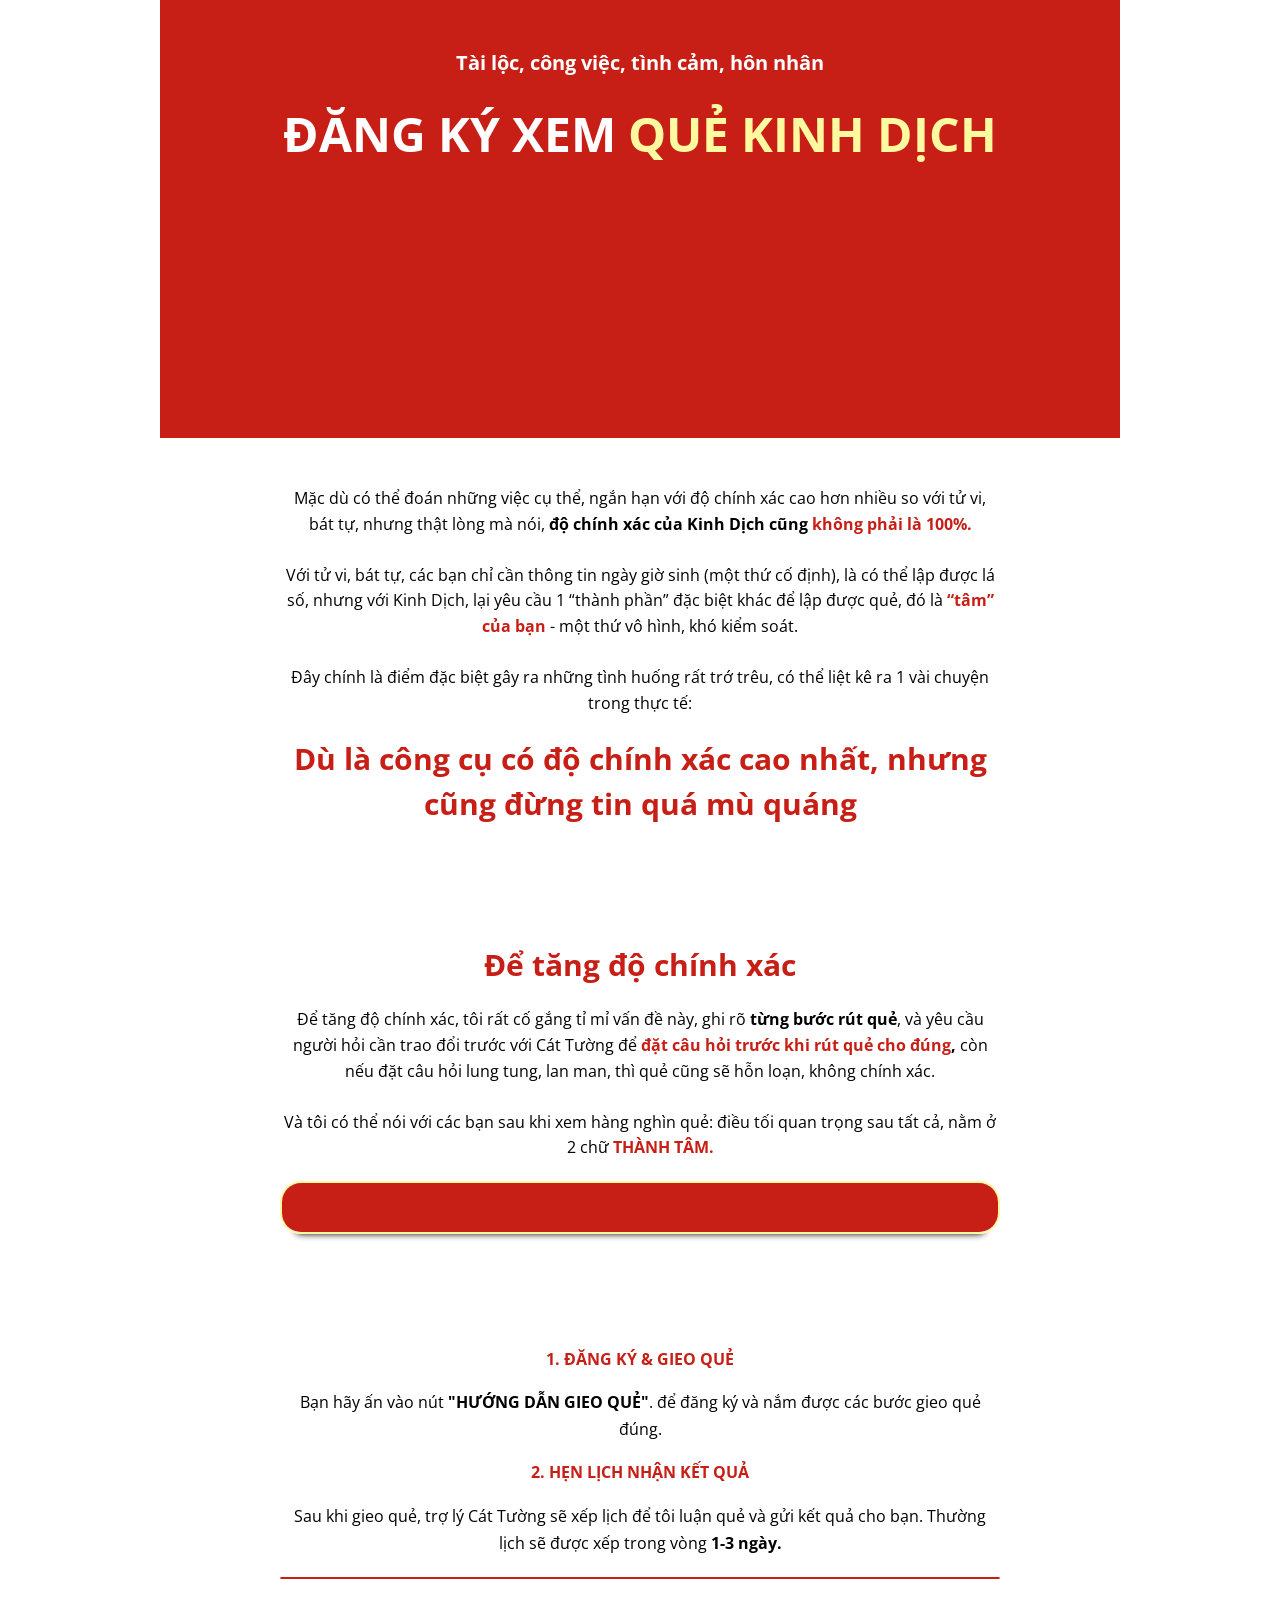
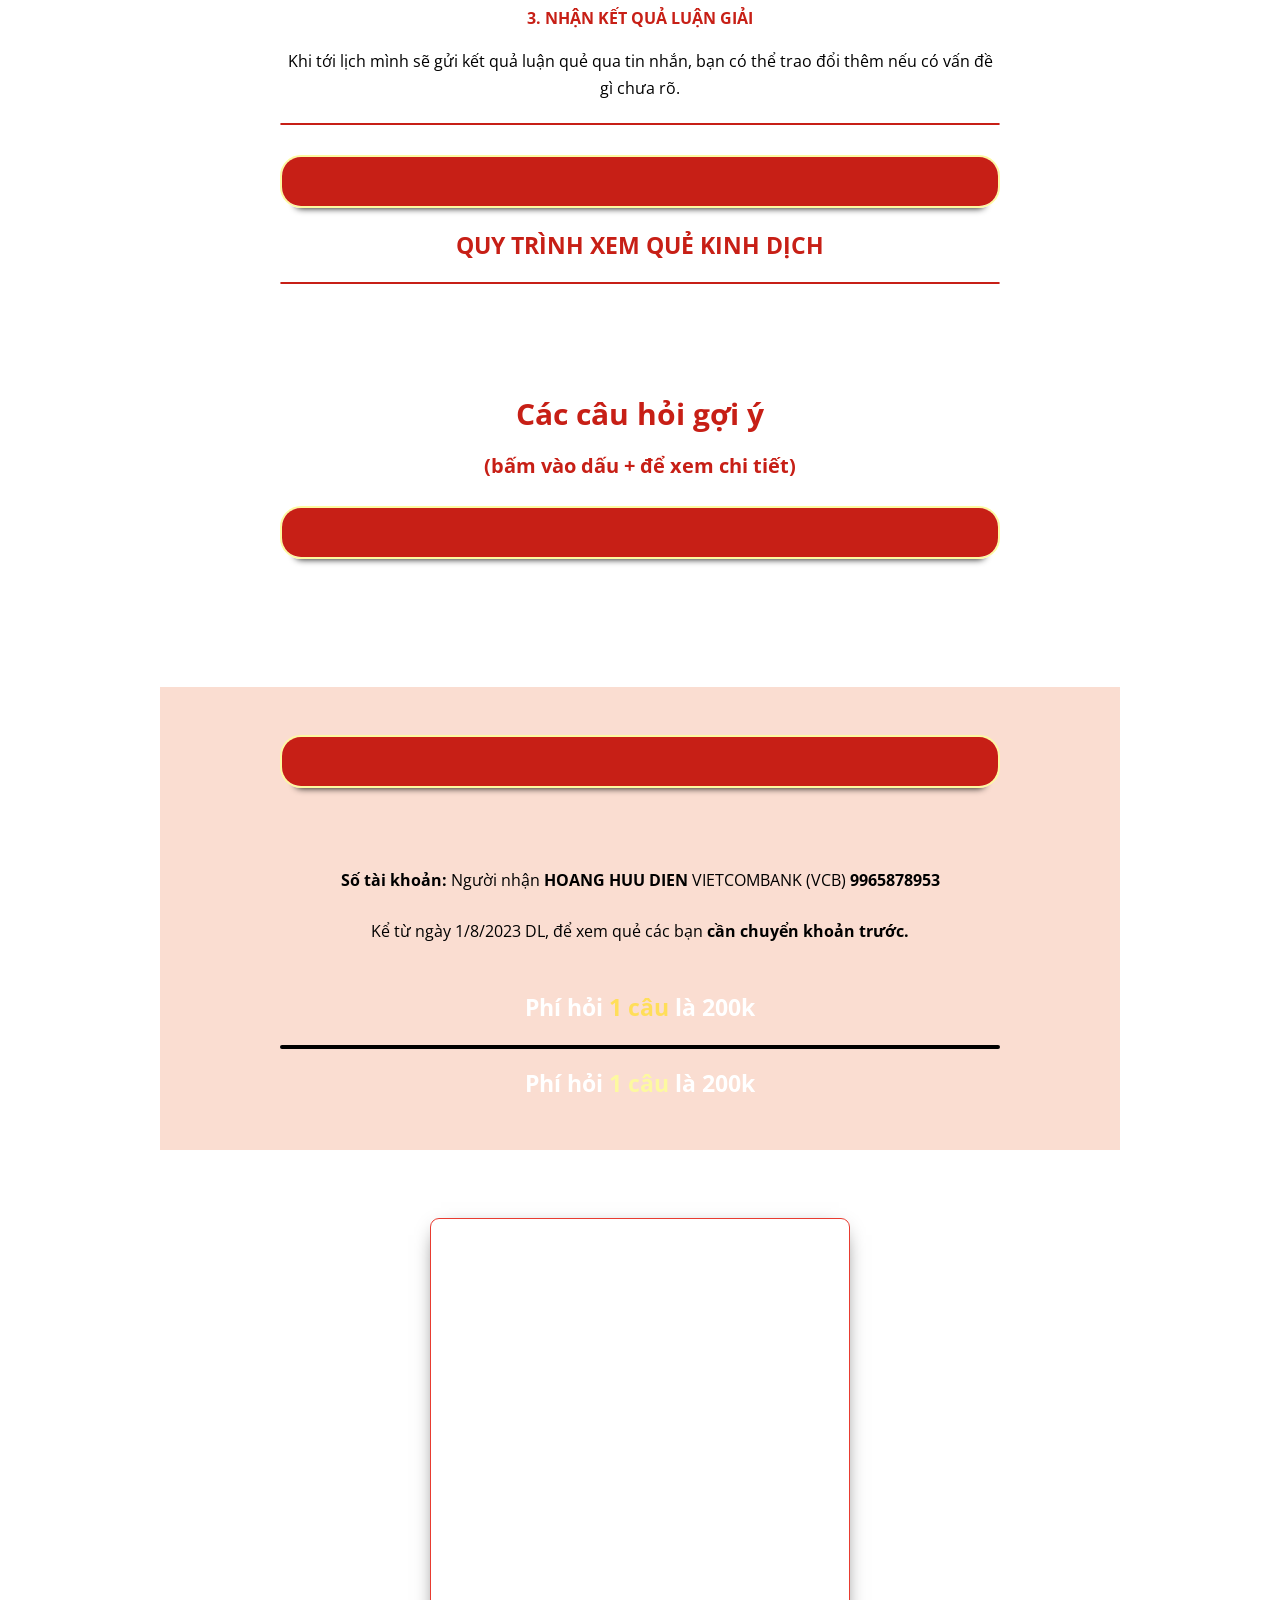
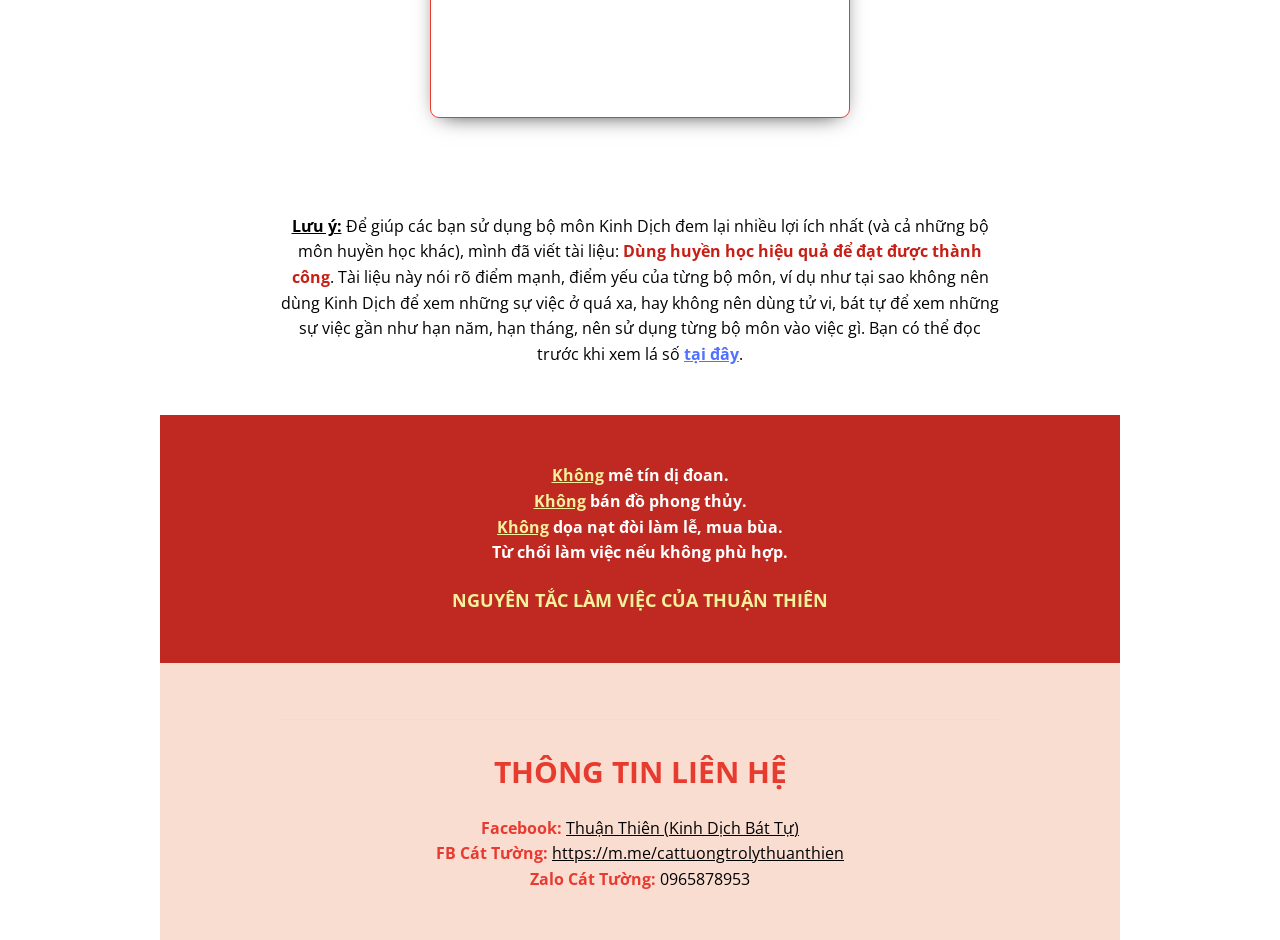
<file: articles/xem-kinh-dich.html>
﻿<!DOCTYPE html><html lang="vi"><head><meta charset="UTF-8"><title>Đăng Ký Xem Quẻ Kinh Dịch</title><meta http-equiv="Cache-Control" content="no-cache"><meta http-equiv="X-UA-Compatible" content="IE=edge"><meta http-equiv="Expires" content="-1"><meta name="keywords" content="Đăng Ký Xem Quẻ Kinh Dịch"><meta name="description" content="Đăng Ký Xem Quẻ Kinh Dịch"><meta name='viewport' content='width=device-width, initial-scale=1' /><link rel="stylesheet" href="kinh-dich-responsive.css" /><script src="kinh-dich-viewport.js"></script><script type='text/javascript'>window.ladi_fbq_data = [];window.ladi_fbq = function () {window.ladi_fbq_data.push(arguments);};window.ladi_ttq_data = [];window.ladi_ttq = function () {window.ladi_ttq_data.push(arguments);};</script><link rel="canonical" href="https://kinhdich.thuanthienkinhdich.com" /><meta property="og:url" content="https://kinhdich.thuanthienkinhdich.com" /><meta property="og:title" content="Đăng Ký Xem Quẻ Kinh Dịch" /><meta property="og:type" content="website" /><meta property="og:image" content="https://static.ladipage.net/612cc828482e80001266a1b7/purple-and-cream-modern-we-are-hiring-announcement-20250204032026-2hlrv.png"><meta property="og:description" content="Đăng Ký Xem Quẻ Kinh Dịch" /><meta name="format-detection" content="telephone=no" /><link rel="icon" type="image/x-icon" href="https://static.ladipage.net/612cc828482e80001266a1b7/lo-go-20250204032512-2t7wo.png"/><link rel="shortcut icon" href="https://static.ladipage.net/612cc828482e80001266a1b7/lo-go-20250204032512-2t7wo.png"/><link rel="apple-touch-icon" href="https://static.ladipage.net/612cc828482e80001266a1b7/lo-go-20250204032512-2t7wo.png"/><link rel="apple-touch-icon-precomposed" href="https://static.ladipage.net/612cc828482e80001266a1b7/lo-go-20250204032512-2t7wo.png"/><meta name="msapplication-TileImage" content="https://static.ladipage.net/612cc828482e80001266a1b7/lo-go-20250204032512-2t7wo.png"/><meta name="revisit-after" content="days"/><link rel="dns-prefetch"><link rel="preconnect" href="https://fonts.googleapis.com/" crossorigin><link rel="preconnect" href="https://fonts.gstatic.com/" crossorigin><link rel="preconnect" href="https://w.ladicdn.com/" crossorigin><link rel="preconnect" href="https://s.ladicdn.com/" crossorigin><link rel="preconnect" href="https://api1.ldpform.com/" crossorigin><link rel="preconnect" href="https://a.ladipage.com/" crossorigin><link rel="preconnect" href="https://api.sales.ldpform.net/" crossorigin><link rel="preload" href="https://fonts.googleapis.com/css2?family=Open+Sans:wght@400;700&display=swap" as="style" onload="this.onload = null; this.rel = 'stylesheet';"><link rel="preload" href="https://w.ladicdn.com/v5/source/ladipagev3.min.js?v=1749097894376" as="script"><style id="style_ladi" type="text/css">a,abbr,acronym,address,applet,article,aside,audio,b,big,blockquote,body,button,canvas,caption,center,cite,code,dd,del,details,dfn,div,dl,dt,em,embed,fieldset,figcaption,figure,footer,form,h1,h2,h3,h4,h5,h6,header,hgroup,html,i,iframe,img,input,ins,kbd,label,legend,li,mark,menu,nav,object,ol,output,p,pre,q,ruby,s,samp,section,select,small,span,strike,strong,sub,summary,sup,table,tbody,td,textarea,tfoot,th,thead,time,tr,tt,u,ul,var,video{margin:0;padding:0;border:0;outline:0;font-size:100%;font:inherit;vertical-align:baseline;box-sizing:border-box;-webkit-font-smoothing:antialiased;-moz-osx-font-smoothing:grayscale}article,aside,details,figcaption,figure,footer,header,hgroup,menu,nav,section{display:block}body{line-height:1}a{text-decoration:none}ol,ul{list-style:none}blockquote,q{quotes:none}blockquote:after,blockquote:before,q:after,q:before{content:'';content:none}table{border-collapse:collapse;border-spacing:0}.ladi-loading{z-index:900000000000;position:fixed;width:100%;height:100%;top:0;left:0;background-color:rgba(0,0,0,.1)}.ladi-loading .loading{width:80px;height:80px;top:0;left:0;bottom:0;right:0;margin:auto;overflow:hidden;position:absolute}.ladi-loading .loading div{position:absolute;width:6px;height:6px;background:#fff;border-radius:50%;animation:ladi-loading 1.2s linear infinite}.ladi-loading .loading div:nth-child(1){animation-delay:0s;top:37px;left:66px}.ladi-loading .loading div:nth-child(2){animation-delay:-.1s;top:22px;left:62px}.ladi-loading .loading div:nth-child(3){animation-delay:-.2s;top:11px;left:52px}.ladi-loading .loading div:nth-child(4){animation-delay:-.3s;top:7px;left:37px}.ladi-loading .loading div:nth-child(5){animation-delay:-.4s;top:11px;left:22px}.ladi-loading .loading div:nth-child(6){animation-delay:-.5s;top:22px;left:11px}.ladi-loading .loading div:nth-child(7){animation-delay:-.6s;top:37px;left:7px}.ladi-loading .loading div:nth-child(8){animation-delay:-.7s;top:52px;left:11px}.ladi-loading .loading div:nth-child(9){animation-delay:-.8s;top:62px;left:22px}.ladi-loading .loading div:nth-child(10){animation-delay:-.9s;top:66px;left:37px}.ladi-loading .loading div:nth-child(11){animation-delay:-1s;top:62px;left:52px}.ladi-loading .loading div:nth-child(12){animation-delay:-1.1s;top:52px;left:62px}@keyframes ladi-loading{0%,100%,20%,80%{transform:scale(1)}50%{transform:scale(1.5)}}.ladipage-message{position:fixed;width:100%;height:100%;top:0;left:0;z-index:10000000000;background:rgba(0,0,0,.3)}.ladipage-message .ladipage-message-box{width:400px;max-width:calc(100% - 50px);height:160px;border:1px solid rgba(0,0,0,.3);background-color:#fff;position:fixed;top:calc(50% - 155px);left:0;right:0;margin:auto;border-radius:10px}.ladipage-message .ladipage-message-box span{display:block;background-color:rgba(6,21,40,.05);color:#000;padding:12px 15px;font-weight:600;font-size:16px;line-height:16px;border-top-left-radius:10px;border-top-right-radius:10px}.ladipage-message .ladipage-message-box .ladipage-message-text{display:-webkit-box;font-size:14px;padding:0 20px;margin-top:16px;line-height:20px;-webkit-line-clamp:3;-webkit-box-orient:vertical;overflow:hidden;text-overflow:ellipsis;word-break:break-word}.ladipage-message .ladipage-message-box .ladipage-message-close{display:block;position:absolute;right:15px;bottom:10px;margin:0 auto;padding:10px 0;border:none;width:80px;text-transform:uppercase;text-align:center;color:#000;background-color:#e6e6e6;border-radius:5px;text-decoration:none;font-size:14px;line-height:14px;font-weight:600;cursor:pointer;outline:0}.lightbox-screen{display:none;position:fixed;width:100%;height:100%;top:0;left:0;bottom:0;right:0;margin:auto;z-index:9000000080;background:rgba(0,0,0,.5)}.lightbox-screen .lightbox-close{position:absolute;z-index:9000000090;cursor:pointer}.lightbox-screen .lightbox-hidden{display:none}.lightbox-screen .lightbox-close{width:16px;height:16px;margin:10px;background-repeat:no-repeat;background-position:center center;background-image:url("data:image/svg+xml;utf8, %3Csvg%20width%3D%2224%22%20height%3D%2224%22%20viewBox%3D%220%200%2024%2024%22%20xmlns%3D%22http%3A%2F%2Fwww.w3.org%2F2000%2Fsvg%22%20fill%3D%22%23fff%22%3E%3Cpath%20fill-rule%3D%22evenodd%22%20clip-rule%3D%22evenodd%22%20d%3D%22M23.4144%202.00015L2.00015%2023.4144L0.585938%2022.0002L22.0002%200.585938L23.4144%202.00015Z%22%3E%3C%2Fpath%3E%3Cpath%20fill-rule%3D%22evenodd%22%20clip-rule%3D%22evenodd%22%20d%3D%22M2.00015%200.585938L23.4144%2022.0002L22.0002%2023.4144L0.585938%202.00015L2.00015%200.585938Z%22%3E%3C%2Fpath%3E%3C%2Fsvg%3E")}body {font-size: 12px;-ms-text-size-adjust: none;-moz-text-size-adjust: none;-o-text-size-adjust: none;-webkit-text-size-adjust: none;background-color: #fff;}.overflow-hidden {overflow: hidden;}.ladi-transition {transition: all 150ms linear 0s;}.z-index-1 {z-index: 1;}.opacity-0 {opacity: 0;}.height-0 {height: 0 !important;}.pointer-events-none {pointer-events: none;}.transition-parent-collapse-height {transition: height 150ms linear 0s;}.transition-parent-collapse-top {transition: top 150ms linear 0s;}.transition-readmore {transition: height 350ms linear 0s;}.transition-collapse {transition: height 150ms linear 0s;}body.grab {cursor: grab;}.ladi-wraper {width: 100%;min-height: 100%;overflow: hidden;touch-action: manipulation;}.ladi-container {position: relative;margin: 0 auto;height: 100%;}.ladi-overlay {position: absolute;top: 0;left: 0;height: 100%;width: 100%;pointer-events: none;}.ladi-element {position: absolute;}@media (hover: hover) {.ladi-check-hover {opacity: 0;}}.ladi-section {margin: 0 auto;position: relative;}.ladi-section[data-tab-id]{display: none;}.ladi-section.selected[data-tab-id]{display: block;}.ladi-section .ladi-section-background {position: absolute;width: 100%;height: 100%;top: 0;left: 0;pointer-events: none;overflow: hidden;}.ladi-gallery {position: absolute;width: 100%;height: 100%;overflow: hidden;}.ladi-gallery .ladi-gallery-view {position: absolute;overflow: hidden;}.ladi-gallery .ladi-gallery-view > .ladi-gallery-view-item {background-size: cover;background-repeat: no-repeat;background-position: center center;width: 100%;height: 100%;position: relative;display: none;transition: transform 500ms ease-in-out;-webkit-backface-visibility: hidden;backface-visibility: hidden;-webkit-perspective: 1000px;perspective: 1000px;}.ladi-gallery .ladi-gallery-view > .ladi-gallery-view-item.play-video {cursor: pointer;}.ladi-gallery .ladi-gallery-view > .ladi-gallery-view-item.play-video:after {content: '';position: absolute;top: 0;left: 0;right: 0;bottom: 0;margin: auto;width: 60px;height: 60px;background: url(https://w.ladicdn.com/source/ladipage-play.svg?v=1.0) no-repeat center center;background-size: contain;pointer-events: none;cursor: pointer;}.ladi-gallery .ladi-gallery-view > .ladi-gallery-view-item.next, .ladi-gallery .ladi-gallery-view > .ladi-gallery-view-item.selected.right {left: 0;transform: translate3d(100%, 0, 0);}.ladi-gallery .ladi-gallery-view > .ladi-gallery-view-item.prev, .ladi-gallery .ladi-gallery-view > .ladi-gallery-view-item.selected.left {left: 0;transform: translate3d(-100%, 0, 0);}.ladi-gallery .ladi-gallery-view > .ladi-gallery-view-item.next.left, .ladi-gallery .ladi-gallery-view > .ladi-gallery-view-item.prev.right, .ladi-gallery .ladi-gallery-view > .ladi-gallery-view-item.selected {left: 0;transform: translate3d(0, 0, 0);}.ladi-gallery .ladi-gallery-view > .selected, .ladi-gallery .ladi-gallery-view > .next, .ladi-gallery .ladi-gallery-view > .prev {display: block;}.ladi-gallery .ladi-gallery-view > .selected {left: 0;}.ladi-gallery .ladi-gallery-view > .next, .ladi-gallery .ladi-gallery-view > .prev {position: absolute;top: 0;width: 100%;}.ladi-gallery .ladi-gallery-view > .next {left: 100%;}.ladi-gallery .ladi-gallery-view > .prev {left: -100%;}.ladi-gallery .ladi-gallery-view > .next.left, .ladi-gallery .ladi-gallery-view > .prev.right {left: 0;}.ladi-gallery .ladi-gallery-view > .selected.left {left: -100%;}.ladi-gallery .ladi-gallery-view > .selected.right {left: 100%;}.ladi-gallery .ladi-gallery-control {position: absolute;overflow: hidden;}.ladi-gallery .ladi-gallery-view .ladi-gallery-view-arrow {position: absolute;top: calc(50% - (33px) / 2);cursor: pointer;z-index: 90000040;}.ladi-gallery .ladi-gallery-view .ladi-gallery-view-arrow-left {left: 5px;transform: rotateY(180deg);-webkit-transform: rotateY(180deg);}.ladi-gallery .ladi-gallery-view .ladi-gallery-view-arrow-right {right: 5px;}.ladi-gallery .ladi-gallery-control .ladi-gallery-control-arrow {position: absolute;cursor: pointer;z-index: 90000040;}.ladi-gallery .ladi-gallery-control .ladi-gallery-control-box {position: relative;}.ladi-gallery .ladi-gallery-control .ladi-gallery-control-box .ladi-gallery-control-item {background-size: cover;background-repeat: no-repeat;background-position: center center;float: left;position: relative;cursor: pointer;filter: invert(15%);}.ladi-gallery .ladi-gallery-control .ladi-gallery-control-box .ladi-gallery-control-item.play-video:after {content: '';position: absolute;top: 0;left: 0;right: 0;bottom: 0;margin: auto;width: 30px;height: 30px;background: url(https://w.ladicdn.com/source/ladipage-play.svg?v=1.0) no-repeat center center;background-size: contain;pointer-events: none;cursor: pointer;}.ladi-gallery .ladi-gallery-control .ladi-gallery-control-box .ladi-gallery-control-item:hover {filter: none;}.ladi-gallery .ladi-gallery-control .ladi-gallery-control-box .ladi-gallery-control-item.selected {filter: none;}.ladi-gallery .ladi-gallery-control .ladi-gallery-control-box .ladi-gallery-control-item:last-child {margin-right: 0 !important;margin-bottom: 0 !important;;}.ladi-gallery .ladi-gallery-view .ladi-gallery-view-arrow, .ladi-gallery .ladi-gallery-control .ladi-gallery-control-arrow {width: 33px;height: 33px;background-repeat: no-repeat;background-position: center center;background-image: url("data:image/svg+xml;utf8, %3Csvg%20width%3D%2224%22%20height%3D%2224%22%20viewBox%3D%220%200%2024%2024%22%20xmlns%3D%22http%3A%2F%2Fwww.w3.org%2F2000%2Fsvg%22%20fill%3D%22%23000%22%3E%3Cpath%20fill-rule%3D%22evenodd%22%20clip-rule%3D%22evenodd%22%20d%3D%22M7.00015%200.585938L18.4144%2012.0002L7.00015%2023.4144L5.58594%2022.0002L15.5859%2012.0002L5.58594%202.00015L7.00015%200.585938Z%22%3E%3C%2Fpath%3E%3C%2Fsvg%3E");}.ladi-gallery.ladi-gallery-bottom .ladi-gallery-view {top: 0;width: 100%;}.ladi-gallery.ladi-gallery-bottom .ladi-gallery-control {width: 100%;bottom: 0;}.ladi-gallery.ladi-gallery-bottom .ladi-gallery-control .ladi-gallery-control-arrow {top: calc(50% - (33px) / 2);}.ladi-gallery.ladi-gallery-bottom .ladi-gallery-control .ladi-gallery-control-arrow-left {left: 0px;transform: rotateY(180deg) scale(0.6);-webkit-transform: rotateY(180deg) scale(0.6);}.ladi-gallery.ladi-gallery-bottom .ladi-gallery-control .ladi-gallery-control-arrow-right {right: 0px;transform: scale(0.6);-webkit-transform: scale(0.6);}.ladi-gallery.ladi-gallery-bottom .ladi-gallery-control .ladi-gallery-control-box {display: -webkit-inline-flex;display: inline-flex;left: 0;transition: left 150ms ease-in-out;}.ladi-box {position: absolute;width: 100%;height: 100%;overflow: hidden;}.ladi-frame {position: absolute;width: 100%;height: 100%;overflow: hidden;}.ladi-frame-bg .ladi-frame-background {height: 100%;width: 100%;pointer-events: none;transition: inherit;}.ladi-frame-bg:not(.ladi-frame) {position: absolute;top: 0;left: 0;width: 100%;height: 100%;overflow: hidden;}.ladi-button{position:absolute;width:100%;height:100%;overflow:hidden}.ladi-button:active{transform:translateY(2px);transition:transform .2s linear}.ladi-button .ladi-button-background{height:100%;width:100%;pointer-events:none;transition:inherit}.ladi-button>.ladi-button-headline,.ladi-button>.ladi-button-shape{width:100%!important;height:100%!important;top:0!important;left:0!important;display:table;user-select:none;-webkit-user-select:none;-moz-user-select:none;-ms-user-select:none}.ladi-button>.ladi-button-shape .ladi-shape{margin:auto;top:0;bottom:0}.ladi-button>.ladi-button-headline .ladi-headline{display:table-cell;vertical-align:middle}.ladi-checkout-product-cart-icon .ladi-cart-number{position:absolute;top:-2px;right:-7px;background:#f36e36;text-align:center;min-width:18px;min-height:18px;font-size:12px;font-weight:700;color:#fff;border-radius:100%;z-index:90000000;padding:3px 4px}.ladi-checkout-product-add-to-cart .ladi-button .loading-dots{width:100%;height:100%;top:0;left:0;position:absolute;display:flex;align-items:center;justify-content:center}.ladi-checkout-product-add-to-cart .ladi-button .loading-dots p{display:inline-block;font-size:32px;line-height:1;animation:.6s infinite loading}.ladi-checkout-product-add-to-cart .ladi-button .loading-dots p:first-child{animation-delay:0s}.ladi-checkout-product-add-to-cart .ladi-button .loading-dots p:nth-child(2){animation-delay:.2s}.ladi-checkout-product-add-to-cart .ladi-button .loading-dots p:nth-child(3){animation-delay:.4s}@keyframes loading{0%,100%{opacity:0}50%{opacity:1}}.ladi-group {position: absolute;width: 100%;height: 100%;} .ladi-accordion {position: absolute;width: 100%;height: 100%;}.ladi-accordion .ladi-accordion-shape {width: 100% !important;height: 100% !important;top: 0 !important;left: 0 !important;display: table;user-select: none;-webkit-user-select: none;-moz-user-select: none;-ms-user-select: none;}.ladi-accordion .accordion-menu > .ladi-frame > .ladi-element:not(.ladi-accordion-shape) {z-index: 2;}.ladi-shape {position: absolute;width: 100%;height: 100%;pointer-events: none;}.ladi-shape .ladi-cart-number {position: absolute;top: -2px;right: -7px;background: #f36e36;text-align: center;width: 18px;height: 18px;line-height: 18px;font-size: 12px;font-weight: bold;color: #fff;border-radius: 100%;}.ladi-image {position: absolute;width: 100%;height: 100%;overflow: hidden;}.ladi-image .ladi-image-background {background-repeat: no-repeat;background-position: left top;background-size: cover;background-attachment: scroll;background-origin: content-box;position: absolute;margin: 0 auto;width: 100%;height: 100%;pointer-events: none;} .ladi-headline {width: 100%;display: inline-block;word-break: break-word;background-size: cover;background-position: center center;}.ladi-headline a {text-decoration: underline;} .ladi-paragraph {width: 100%;display: inline-block;word-break: break-word;}.ladi-paragraph a {text-decoration: underline;}.ladi-line {position: relative;}.ladi-line .ladi-line-container {border-bottom: 0 !important;border-right: 0 !important;width: 100%;height: 100%;}a[data-action] {user-select: none;-webkit-user-select: none;-moz-user-select: none;-ms-user-select: none;cursor: pointer;}a:visited {color: inherit;}a:link {color: inherit;}[data-opacity="0"] {opacity: 0;}[data-hidden="true"] {display: none;}[data-action="true"] {cursor: pointer;}.ladi-hidden {display: none;}.ladi-animation-hidden {visibility: hidden !important;opacity: 0 !important;}.element-click-selected {cursor: pointer;}.is-2nd-click {cursor: pointer;}.ladi-button-shape.is-2nd-click, .ladi-accordion-shape.is-2nd-click {z-index: 3;}.backdrop-popup {display: none;position: fixed;top: 0;left: 0;right: 0;bottom: 0;z-index: 90000060;}.backdrop-dropbox {display: none;position: fixed;top: 0;left: 0;right: 0;bottom: 0;z-index: 90000040;}.ladi-lazyload {background-image: none !important;}.ladi-list-paragraph ul li.ladi-lazyload:before {background-image: none !important;}.ladi-element.ladi-auto-scroll {overflow-x: auto;overflow-y: hidden;width: 100% !important;left: 0 !important;-webkit-overflow-scrolling: touch;}[data-hint]:not([data-timeout-id-copied]):before, [data-hint]:not([data-timeout-id-copied]):after {display: none !important;}.ladi-section.ladi-auto-scroll {overflow-x: auto;overflow-y: hidden;-webkit-overflow-scrolling: touch;}.ladi-gallery .ladi-gallery-view > .ladi-gallery-view-item {transition: transform 300ms ease-in-out;}</style><style id="style_page" type="text/css">body {direction: ltr;}.ladi-wraper {margin: 0 auto; width: 420px;}body {font-family: "Open Sans", sans-serif}</style><style id="style_element" type="text/css">#SECTION418{height: 567.293px;}#SECTION418 > .ladi-section-background,#BUTTON437 > .ladi-button > .ladi-button-background,#BUTTON439 > .ladi-button > .ladi-button-background,#BUTTON422 > .ladi-button > .ladi-button-background,#BUTTON438 > .ladi-button > .ladi-button-background,#BUTTON441 > .ladi-button > .ladi-button-background,#BOX437 > .ladi-box{background-color: rgb(199, 31, 22);}#HEADLINE461{width: 341px;top: 228.793px; left: 43.5px;}#HEADLINE461 > .ladi-headline{font-family: "Open Sans", sans-serif; font-size: 18px; font-weight: bold; line-height: 1.5; color: rgb(255, 255, 255); text-align: center;}#HEADLINE462{width: 372px;top: 76.493px; left: 23.998px;}#HEADLINE462 > .ladi-headline{font-family: "Open Sans", sans-serif; font-size: 40px; font-weight: bold; line-height: 1.5; color: rgb(255, 255, 255); text-align: center;}#IMAGE423,#IMAGE423 > .ladi-image > .ladi-image-background{width: 200px; height: 200px;}#IMAGE423{top: 313.147px; left: 110px;}#IMAGE423 > .ladi-image > .ladi-image-background,#ACCORDION_MENU458,#ACCORDION_CONTENT459,#ACCORDION_MENU460,#ACCORDION_CONTENT461,#IMAGE450 > .ladi-image > .ladi-image-background,#IMAGE455 > .ladi-image > .ladi-image-background,#IMAGE453 > .ladi-image > .ladi-image-background,#ACCORDION_MENU466,#ACCORDION_CONTENT467,#ACCORDION_MENU468,#ACCORDION_CONTENT469,#BOX415,#BOX416,#BOX414,#ACCORDION_MENU455,#ACCORDION_MENU453,#ACCORDION_MENU449,#ACCORDION_MENU451{top: 0px; left: 0px;}#IMAGE423 > .ladi-image > .ladi-image-background{background-image: url("https://w.ladicdn.com/s550x550/612cc828482e80001266a1b7/khong-co-tieu-de-850-850-px-1-20250123024820-ylg5q.png");}#BUTTON437,#BUTTON439,#BUTTON422,#BUTTON438,#BUTTON441{width: 223px; height: 53px;}#BUTTON437{top: 140px; left: 606.5px;}#BUTTON437 > .ladi-button,#BUTTON439 > .ladi-button,#BUTTON422 > .ladi-button,#BUTTON438 > .ladi-button,#BUTTON441 > .ladi-button{border-width: 2px; border-radius: 21px; border-style: solid; border-color: rgb(253, 249, 160);box-shadow: rgb(0, 0, 0) 0px 15px 7px -15px;}#BUTTON437 > .ladi-button:hover,#BUTTON_TEXT437 > .ladi-headline:hover,#HEADLINE508 > .ladi-headline:hover,#HEADLINE466 > .ladi-headline:hover,#HEADLINE472 > .ladi-headline:hover,#HEADLINE478 > .ladi-headline:hover,#BUTTON439 > .ladi-button:hover,#BUTTON_TEXT439 > .ladi-headline:hover,#HEADLINE431 > .ladi-headline:hover,#PARAGRAPH415 > .ladi-paragraph:hover,#HEADLINE432 > .ladi-headline:hover,#PARAGRAPH416 > .ladi-paragraph:hover,#BOX415 > .ladi-box:hover,#SHAPE429:hover > .ladi-shape,#HEADLINE433 > .ladi-headline:hover,#PARAGRAPH417 > .ladi-paragraph:hover,#BOX416 > .ladi-box:hover,#SHAPE430:hover > .ladi-shape,#BUTTON422 > .ladi-button:hover,#BUTTON_TEXT422 > .ladi-headline:hover,#HEADLINE434 > .ladi-headline:hover,#BOX414 > .ladi-box:hover,#SHAPE428:hover > .ladi-shape,#HEADLINE494 > .ladi-headline:hover,#BUTTON438 > .ladi-button:hover,#BUTTON_TEXT438 > .ladi-headline:hover,#BUTTON441 > .ladi-button:hover,#BUTTON_TEXT441 > .ladi-headline:hover,#HEADLINE529 > .ladi-headline:hover,#HEADLINE528 > .ladi-headline:hover,#BOX437 > .ladi-box:hover,#BOX443 > .ladi-box:hover,#PARAGRAPH453 > .ladi-paragraph:hover,#PARAGRAPH421 > .ladi-paragraph:hover{opacity: 1;}#BUTTON_TEXT437,#BUTTON_TEXT438{width: 220px;}#BUTTON_TEXT437,#BUTTON_TEXT439,#BUTTON_TEXT422,#BUTTON_TEXT438,#BUTTON_TEXT441{top: 15.7px; left: 1px;}#BUTTON_TEXT437 > .ladi-headline,#BUTTON_TEXT439 > .ladi-headline,#BUTTON_TEXT422 > .ladi-headline,#BUTTON_TEXT438 > .ladi-headline,#BUTTON_TEXT441 > .ladi-headline{font-family: "Open Sans", sans-serif; font-size: 14px; font-weight: bold; line-height: 1.4; color: rgb(253, 249, 160); letter-spacing: 1px; text-align: center;}#HEADLINE530{width: 325px;top: 264.147px; left: 561.5px;}#HEADLINE530 > .ladi-headline{font-family: "Open Sans", sans-serif; font-size: 23px; font-weight: bold; line-height: 1.5; color: rgb(0, 0, 0); text-align: center;}#SECTION430{height: 704.7px;}#SECTION430,#ACCORDION_CONTENT459,#ACCORDION_CONTENT461,#SECTION420,#ACCORDION_CONTENT467,#ACCORDION_CONTENT469,#ACCORDION_CONTENT454,#ACCORDION_CONTENT452,#ACCORDION_CONTENT448,#ACCORDION_CONTENT450{display: none !important;}#HEADLINE508,#HEADLINE478{width: 368px;}#HEADLINE508{top: 218px; left: 26px;}#HEADLINE508 > .ladi-headline,#HEADLINE478 > .ladi-headline,#HEADLINE529 > .ladi-headline{font-family: "Open Sans", sans-serif; font-size: 16px; line-height: 1.6; color: rgb(0, 0, 0); text-align: justify;}#HEADLINE466{width: 391px;top: 40px; left: 14.5px;}#HEADLINE466 > .ladi-headline,#HEADLINE472 > .ladi-headline{font-family: "Open Sans", sans-serif; font-size: 30px; font-weight: bold; line-height: 1.5; color: rgb(199, 31, 22); text-align: center;}#ACCORDION430,#ACCORDION_MENU458,#ACCORDION434,#ACCORDION_MENU466,#ACCORDION435,#ACCORDION_MENU468{width: 410.5px; height: 41px;}#ACCORDION430{top: 611px; left: 10px;}#ACCORDION_MENU458 > .ladi-frame-bg > .ladi-frame-background,#ACCORDION_CONTENT459 > .ladi-frame-bg > .ladi-frame-background,#ACCORDION_MENU460 > .ladi-frame-bg > .ladi-frame-background,#ACCORDION_CONTENT461 > .ladi-frame-bg > .ladi-frame-background,#BOX443 > .ladi-box{background-color: rgb(255, 255, 255);}#ACCORDION_SHAPE584,#ACCORDION_SHAPE584 > .ladi-shape,#ACCORDION_SHAPE590,#ACCORDION_SHAPE590 > .ladi-shape,#ACCORDION_SHAPE591,#ACCORDION_SHAPE591 > .ladi-shape{top: 11.5px; left: 382px;}#ACCORDION_SHAPE584 > .ladi-shape,#ACCORDION_SHAPE590 > .ladi-shape,#ACCORDION_SHAPE591 > .ladi-shape{width: 18px; height: 18px;}#ACCORDION_SHAPE584 svg:last-child,#ACCORDION_SHAPE585 svg:last-child{fill: rgb(255, 255, 255);}#HEADLINE515,#HEADLINE516,#HEADLINE525,#HEADLINE526{width: 171px;}#HEADLINE515,#HEADLINE525,#HEADLINE526{top: 8px; left: 16px;}#HEADLINE515 > .ladi-headline,#HEADLINE516 > .ladi-headline,#HEADLINE525 > .ladi-headline,#HEADLINE526 > .ladi-headline{font-size: 16px; font-style: italic; line-height: 1.6; color: rgb(199, 31, 22); text-decoration-line: underline; text-align: left;}#ACCORDION_CONTENT459{width: 410.5px; height: 344px;}#PARAGRAPH446,#PARAGRAPH447,#PARAGRAPH450,#PARAGRAPH451{width: 369px;}#PARAGRAPH446,#PARAGRAPH450,#PARAGRAPH451{top: 8.5px; left: 16px;}#PARAGRAPH446 > .ladi-paragraph,#PARAGRAPH447 > .ladi-paragraph,#PARAGRAPH450 > .ladi-paragraph,#PARAGRAPH451 > .ladi-paragraph{font-size: 16px; line-height: 1.6; color: rgb(0, 0, 0); text-align: justify;}#ACCORDION431,#ACCORDION_MENU460{width: 410.5px; height: 69.9225px;}#ACCORDION431{top: 294.846px; left: 0px;}#ACCORDION_SHAPE585,#ACCORDION_SHAPE585 > .ladi-shape{top: 19.6124px; left: 382px;}#ACCORDION_SHAPE585 > .ladi-shape{width: 18px; height: 30.6977px;}#HEADLINE516{top: 13.6434px; left: 16px;}#ACCORDION_CONTENT461{width: 410.5px; height: 380px;}#PARAGRAPH447{top: 14.4961px; left: 16px;}#SECTION420{height: 682.57px;}#SECTION420 > .ladi-overlay,#ACCORDION_MENU466 > .ladi-frame-bg > .ladi-frame-background,#ACCORDION_CONTENT467 > .ladi-frame-bg > .ladi-frame-background,#ACCORDION_MENU468 > .ladi-frame-bg > .ladi-frame-background,#ACCORDION_CONTENT469 > .ladi-frame-bg > .ladi-frame-background,#SECTION415 > .ladi-overlay,#ACCORDION_CONTENT454 > .ladi-frame-bg > .ladi-frame-background,#ACCORDION_MENU455 > .ladi-frame-bg > .ladi-frame-background,#ACCORDION_CONTENT452 > .ladi-frame-bg > .ladi-frame-background,#ACCORDION_MENU453 > .ladi-frame-bg > .ladi-frame-background,#ACCORDION_CONTENT448 > .ladi-frame-bg > .ladi-frame-background,#ACCORDION_MENU449 > .ladi-frame-bg > .ladi-frame-background,#ACCORDION_CONTENT450 > .ladi-frame-bg > .ladi-frame-background,#ACCORDION_MENU451 > .ladi-frame-bg > .ladi-frame-background,#SECTION435 > .ladi-section-background,#SECTION345 > .ladi-section-background{background-color: rgb(250, 221, 209);}#HEADLINE472,#HEADLINE434{width: 400px;}#HEADLINE472{top: 112.577px; left: 10px;}#HEADLINE478{top: 181.577px; left: 26px;}#IMAGE450,#IMAGE450 > .ladi-image > .ladi-image-background{width: 166.728px; height: 139.874px;}#IMAGE450{top: 10px; left: -58.1173px;}#IMAGE450 > .ladi-image > .ladi-image-background{background-image: url("https://w.ladicdn.com/s500x450/612cc828482e80001266a1b7/nui-non-20250127012020-epkjx.png");}#IMAGE450 > .ladi-image{opacity: 0.29;}#IMAGE455,#IMAGE455 > .ladi-image > .ladi-image-background{width: 99.7312px; height: 83.668px;}#IMAGE455{top: -20.426px; left: 345.769px;}#IMAGE455 > .ladi-image > .ladi-image-background{background-image: url("https://w.ladicdn.com/s400x400/612cc828482e80001266a1b7/nui-non-20250127012020-epkjx.png");}#IMAGE455 > .ladi-image{opacity: 0.32;}#BUTTON439{top: 527.87px; left: 98.5px;}#BUTTON_TEXT439,#BUTTON_TEXT422,#BUTTON_TEXT441{width: 221px;}#IMAGE453,#IMAGE453 > .ladi-image > .ladi-image-background{width: 160.41px; height: 134.574px;}#IMAGE453{top: 0px; left: 259.59px;}#IMAGE453 > .ladi-image > .ladi-image-background{background-image: url("https://w.ladicdn.com/s500x450/612cc828482e80001266a1b7/hoa-mai-20250127012319-atkzo.png");}#ACCORDION434{top: 445.87px; left: 9.5005px;}#ACCORDION_SHAPE590 svg:last-child,#ACCORDION_SHAPE591 svg:last-child{fill: rgb(250, 221, 209);}#ACCORDION_CONTENT467{width: 410.5px; height: 340px;}#ACCORDION435{top: 295.846px; left: -0.0005px;}#ACCORDION_CONTENT469{width: 410.5px; height: 129px;}#SECTION415{height: 915.98px;}#HEADLINE431{width: 196px;top: 190px; left: 116px;}#HEADLINE431 > .ladi-headline,#HEADLINE432 > .ladi-headline,#HEADLINE433 > .ladi-headline{font-family: "Open Sans", sans-serif; font-size: 16px; font-weight: bold; line-height: 1.2; color: rgb(199, 31, 22); text-transform: uppercase; text-align: center;}#PARAGRAPH415,#PARAGRAPH416{width: 371px;}#PARAGRAPH415{top: 232px; left: 24.5px;}#PARAGRAPH415 > .ladi-paragraph,#PARAGRAPH416 > .ladi-paragraph,#PARAGRAPH417 > .ladi-paragraph{font-family: "Open Sans", sans-serif; font-size: 16px; line-height: 1.7; color: rgb(0, 0, 0); text-align: justify;}#HEADLINE432{width: 237px;top: 400.562px; left: 95px;}#PARAGRAPH416{top: 443.492px; left: 24.5px;}#GROUP455,#BOX415,#GROUP456,#BOX416,#GROUP454,#BOX414{width: 57.5858px; height: 57.5857px;}#GROUP455{top: 322.522px; left: 181.207px;}#BOX415 > .ladi-box,#BOX416 > .ladi-box,#BOX414 > .ladi-box{border-width: 1px; border-radius: 220px; border-style: solid; border-color: rgb(199, 31, 22);}#SHAPE429,#SHAPE428{width: 24.2717px; height: 24.2717px;}#SHAPE429{top: 16.657px; left: 16.657px;}#SHAPE429 svg:last-child,#SHAPE430 svg:last-child,#SHAPE428 svg:last-child{fill: rgb(199, 31, 22);}#HEADLINE433{width: 245px;top: 643.98px; left: 82.9999px;}#PARAGRAPH417{width: 360px;top: 690.984px; left: 25.4999px;}#GROUP456{top: 564.414px; left: 176.707px;}#SHAPE430{width: 33.3141px; height: 33.314px;top: 11.6599px; left: 12.1359px;}#BUTTON422{top: 822.984px; left: 99px;}#HEADLINE434{top: 47.023px; left: 10px;}#HEADLINE434 > .ladi-headline{font-family: "Open Sans", sans-serif; font-size: 23px; font-weight: bold; line-height: 1.5; color: rgb(199, 31, 22); text-align: center;}#GROUP454{top: 116px; left: 181.707px;}#SHAPE428{top: 20.7023px; left: 16.657px;}#SECTION424{height: 722.737px;}#HEADLINE494{width: 337px;top: 31px; left: 36.9999px;}#HEADLINE494 > .ladi-headline{font-family: "Open Sans", sans-serif; font-size: 30px; font-weight: bold; line-height: 1.6; color: rgb(199, 31, 22); text-align: center;}#BUTTON438{top: 614.064px; left: 98.5px;}#ACCORDION429,#ACCORDION_MENU455{width: 369px; height: 74.064px;}#ACCORDION429{top: 491px; left: 25.5px;}#ACCORDION_CONTENT454{width: 369px; height: 330.711px;top: 77.676px; left: 0px;}#PARAGRAPH445{width: 316px;top: 35.7555px; left: 35.3825px;}#PARAGRAPH445 > .ladi-paragraph,#PARAGRAPH444 > .ladi-paragraph,#PARAGRAPH442 > .ladi-paragraph,#PARAGRAPH443 > .ladi-paragraph{font-size: 16px; line-height: 1.5; color: rgb(0, 0, 0);}#SHAPE570,#SHAPE576,#SHAPE577,#SHAPE578,#SHAPE565,#SHAPE566,#SHAPE567,#SHAPE568,#SHAPE546,#SHAPE547,#SHAPE548,#SHAPE550,#SHAPE551,#SHAPE552,#SHAPE553,#SHAPE554,#SHAPE575,#SHAPE593,#SHAPE592{width: 22px; height: 27px;}#SHAPE570{top: 31.7555px; left: 6.9726px;}#SHAPE570 svg:last-child,#SHAPE576 svg:last-child,#SHAPE577 svg:last-child,#SHAPE578 svg:last-child,#SHAPE565 svg:last-child,#SHAPE566 svg:last-child,#SHAPE567 svg:last-child,#SHAPE568 svg:last-child,#SHAPE546 svg:last-child,#SHAPE547 svg:last-child,#SHAPE548 svg:last-child,#SHAPE550 svg:last-child,#SHAPE551 svg:last-child,#SHAPE552 svg:last-child,#SHAPE553 svg:last-child,#SHAPE554 svg:last-child,#SHAPE575 svg:last-child,#SHAPE556 svg:last-child,#SHAPE557 svg:last-child,#SHAPE558 svg:last-child,#SHAPE559 svg:last-child,#SHAPE560 svg:last-child,#SHAPE561 svg:last-child,#SHAPE562 svg:last-child,#SHAPE563 svg:last-child,#SHAPE593 svg:last-child,#SHAPE592 svg:last-child{fill: rgb(0, 128, 55);}#SHAPE576{top: 102.755px; left: 6.9726px;}#SHAPE577{top: 175.755px; left: 6.9726px;}#SHAPE578{top: 248.755px; left: 6.9726px;}#ACCORDION_SHAPE574,#ACCORDION_SHAPE574 > .ladi-shape{top: 19.032px; left: 317.506px;}#ACCORDION_SHAPE574 > .ladi-shape,#ACCORDION_SHAPE569 > .ladi-shape,#ACCORDION_SHAPE555 > .ladi-shape,#ACCORDION_SHAPE564 > .ladi-shape{width: 36px; height: 37px;}#ACCORDION_SHAPE574 svg:last-child,#ACCORDION_SHAPE569 svg:last-child,#ACCORDION_SHAPE555 svg:last-child,#ACCORDION_SHAPE564 svg:last-child{fill: rgb(0, 0, 0);}#HEADLINE498,#HEADLINE528{width: 285px;}#HEADLINE498{top: 24.032px; left: 13.9014px;}#HEADLINE498 > .ladi-headline,#HEADLINE497 > .ladi-headline,#HEADLINE495 > .ladi-headline,#HEADLINE496 > .ladi-headline{font-size: 16px; font-weight: bold; line-height: 1.6; color: rgb(199, 31, 22); text-align: left;}#ACCORDION428,#ACCORDION_MENU453{width: 369px; height: 72.2284px;}#ACCORDION428{top: 383.793px; left: 25.5px;}#ACCORDION_CONTENT452{width: 369px; height: 302.386px;top: 77.001px; left: 0px;}#PARAGRAPH444,#PARAGRAPH442,#PARAGRAPH443{width: 321px;}#PARAGRAPH444{top: 35.8211px; left: 33.3825px;}#SHAPE565{top: 29.8576px; left: 4.9726px;}#SHAPE566{top: 80.0306px; left: 4.9726px;}#SHAPE567{top: 173.18px; left: 4.9726px;}#SHAPE568{top: 247.75px; left: 4.9726px;}#ACCORDION_SHAPE569,#ACCORDION_SHAPE569 > .ladi-shape{top: 14.6566px; left: 316.506px;}#HEADLINE497{width: 206px;top: 23.1142px; left: 16.9014px;}#ACCORDION426,#ACCORDION_MENU449{width: 369px; height: 73.5841px;}#ACCORDION426{top: 166px; left: 25.5px;}#ACCORDION_CONTENT448{width: 369px; height: 611.661px;top: 77px; left: 0px;}#PARAGRAPH442{top: 37.8305px; left: 34.3825px;}#SHAPE546{top: 35.0334px; left: 7.3825px;}#SHAPE547{top: 106.458px; left: 7.3825px;}#SHAPE548{top: 153.263px; left: 7.3825px;}#SHAPE550{top: 272.473px; left: 7.3825px;}#SHAPE551{top: 346.707px; left: 7.3825px;}#SHAPE552{top: 394.419px; left: 7.3825px;}#SHAPE553{top: 443.654px; left: 7.3825px;}#SHAPE554{top: 491.366px; left: 7.3825px;}#SHAPE575{top: 538.366px; left: 7.3825px;}#ACCORDION_SHAPE555,#ACCORDION_SHAPE555 > .ladi-shape{top: 18.1847px; left: 316.506px;}#HEADLINE495{width: 154px;top: 23.792px; left: 14.9014px;}#ACCORDION427,#ACCORDION_MENU451{width: 369px; height: 74.2522px;}#ACCORDION427{top: 274.563px; left: 25.5px;}#ACCORDION_CONTENT450{width: 369px; height: 527.542px;top: 77.8438px; left: 0px;}#PARAGRAPH443{top: 35.771px; left: 34.3825px;}#SHAPE556,#SHAPE557,#SHAPE558,#SHAPE559,#SHAPE560,#SHAPE561,#SHAPE562,#SHAPE563{width: 22.3459px; height: 27.0766px;}#SHAPE556{top: 33.771px; left: 5.9726px;}#SHAPE557{top: 79.5145px; left: 5.9726px;}#SHAPE558{top: 126.782px; left: 5.9726px;}#SHAPE559{top: 177.354px; left: 5.9726px;}#SHAPE560{top: 272.531px; left: 5.9726px;}#SHAPE561{top: 343.689px; left: 5.9726px;}#SHAPE562{top: 415.597px; left: 5.9726px;}#SHAPE563{top: 464.755px; left: 5.9726px;}#ACCORDION_SHAPE564,#ACCORDION_SHAPE564 > .ladi-shape{top: 19.1261px; left: 316.506px;}#HEADLINE496{width: 192px;top: 24.1261px; left: 13.9014px;}#SECTION435{height: 780.2px;}#BUTTON441{top: 655.23px; left: 101.963px;}#IMAGE460{width: 220.575px; height: 315.205px;top: 146.23px; left: 101.963px;}#IMAGE460 > .ladi-image > .ladi-image-background{width: 237.749px; height: 422.248px;top: -47.5498px; left: -8.3212px;background-image: url("https://w.ladicdn.com/s550x750/612cc828482e80001266a1b7/ck-20250126041255--xj0c.jpg");}#IMAGE460 > .ladi-image{border-radius: 15px;}#SHAPE593{top: 558.08px; left: 17px;}#SHAPE592{top: 486.08px; left: 17px;}#HEADLINE529{width: 359px;top: 486.08px; left: 44px;}#HEADLINE528{top: 57.73px; left: 69.749px;}#HEADLINE528 > .ladi-headline{font-family: "Open Sans", sans-serif; font-size: 23px; font-weight: bold; line-height: 1.5; color: rgb(255, 222, 89); text-align: center;-webkit-text-stroke-width: 0px;}#BOX437{width: 266px; height: 69px;top: 40.23px; left: 79.25px;}#BOX437 > .ladi-box{border-width: 2px; border-radius: 9px; border-style: solid; border-color: rgb(0, 0, 0);}#HEADLINE534{width: 243px;top: 56.23px; left: 97.963px;}#HEADLINE534 > .ladi-headline{font-size: 23px; font-weight: bold; line-height: 1.6; color: rgb(0, 0, 0); text-align: left;}#SECTION436{height: 844.77px;}#BOX443{width: 420px; height: 843.768px;top: 0px; left: 3.463px;}#BOX443 > .ladi-box{border-radius: 9px;}#GALLERY415{width: 305.666px; height: 745.254px;top: 54.473px; left: 57.167px;}#GALLERY415 > .ladi-gallery{border-width: 1px; border-radius: 9px; border-style: solid; border-color: rgb(232, 59, 48);box-shadow: rgb(0, 0, 0) 0px 6px 22px -11px;}#GALLERY415 > .ladi-gallery > .ladi-gallery-view{height: calc(100% - 90px);}#GALLERY415 > .ladi-gallery > .ladi-gallery-control{height: 80px;}#GALLERY415 > .ladi-gallery > .ladi-gallery-control > .ladi-gallery-control-box > .ladi-gallery-control-item{width: 80px; height: 80px;margin-right: 10px;}#GALLERY415 .ladi-gallery .ladi-gallery-view-item[data-index="0"]{background-image: url("https://w.ladicdn.com/s650x1050/612cc828482e80001266a1b7/quan-hoang-20250125023647-tptvb.png");}#GALLERY415 .ladi-gallery .ladi-gallery-control-item[data-index="0"]{background-image: url("https://w.ladicdn.com/s400x400/612cc828482e80001266a1b7/quan-hoang-20250125023647-tptvb.png");}#GALLERY415 .ladi-gallery .ladi-gallery-view-item[data-index="1"]{background-image: url("https://w.ladicdn.com/s650x1050/612cc828482e80001266a1b7/chinh-xac-20250125023541-q-j9b.png");}#GALLERY415 .ladi-gallery .ladi-gallery-control-item[data-index="1"]{background-image: url("https://w.ladicdn.com/s400x400/612cc828482e80001266a1b7/chinh-xac-20250125023541-q-j9b.png");}#GALLERY415 .ladi-gallery .ladi-gallery-view-item[data-index="2"]{background-image: url("https://w.ladicdn.com/s650x1050/612cc828482e80001266a1b7/brown-and-beige-warm-valentines-day-instagram-post-20250125023541-vzron.png");}#GALLERY415 .ladi-gallery .ladi-gallery-control-item[data-index="2"]{background-image: url("https://w.ladicdn.com/s400x400/612cc828482e80001266a1b7/brown-and-beige-warm-valentines-day-instagram-post-20250125023541-vzron.png");}#SECTION438{height: 338.9px;}#PARAGRAPH454,#PARAGRAPH453{width: 365px;}#PARAGRAPH454{top: 27.42px; left: 30.5px;}#PARAGRAPH454 > .ladi-paragraph,#PARAGRAPH421 > .ladi-paragraph{font-size: 16px; line-height: 1.6; color: rgb(0, 0, 0);}#SECTION437{height: 231px;}#SECTION437 > .ladi-section-background{background-color: rgb(191, 41, 33);}#PARAGRAPH453{top: 73.5px; left: 30.5px;}#PARAGRAPH453 > .ladi-paragraph{font-size: 16px; font-weight: bold; line-height: 1.6; color: rgb(255, 255, 255); text-align: left;-webkit-text-stroke-color: rgb(232, 227, 48);}#HEADLINE535{width: 382px;top: 21px; left: 30.5px;}#HEADLINE535 > .ladi-headline{font-size: 18px; font-weight: bold; line-height: 1.6; color: rgb(244, 241, 156); text-align: left;}#SECTION345{height: 223.785px;}#LINE353{width: 300px;top: 10px; left: 32.5px;}#LINE353 > .ladi-line > .ladi-line-container{border-top: 1px solid rgb(224, 224, 224); border-right: 1px solid rgb(224, 224, 224); border-bottom: 1px solid rgb(224, 224, 224); border-left: 0px !important;}#LINE353 > .ladi-line{width: 100%;padding: 8px 0px;}#PARAGRAPH419{width: 349px;top: 37px; left: 35.5px;}#PARAGRAPH419 > .ladi-paragraph{font-size: 30px; font-weight: bold; line-height: 1.6; color: rgb(232, 59, 48); text-align: center;}#PARAGRAPH421{width: 421px;top: 95px; left: 0px;}</style><style id="style_lazyload" type="text/css">body.lazyload .ladi-overlay, body.lazyload .ladi-box, body.lazyload .ladi-button-background, body.lazyload .ladi-collection-item:before, body.lazyload .ladi-countdown-background, body.lazyload .ladi-form-item-background, body.lazyload .ladi-form-label-container .ladi-form-label-item.image, body.lazyload .ladi-frame-background, body.lazyload .ladi-gallery-view-item, body.lazyload .ladi-gallery-control-item, body.lazyload .ladi-headline, body.lazyload .ladi-image-background, body.lazyload .ladi-image-compare, body.lazyload .ladi-list-paragraph ul li:before, body.lazyload .ladi-section-background, body.lazyload .ladi-survey-option-background, body.lazyload .ladi-survey-option-image, body.lazyload .ladi-tabs-background, body.lazyload .ladi-video-background, body.lazyload .ladi-banner, body.lazyload .ladi-spin-lucky-screen, body.lazyload .ladi-spin-lucky-start {background-image: none !important;}</style></head><body class="lazyload"><svg xmlns="http://www.w3.org/2000/svg" style="width: 0px; height: 0px; position: absolute; overflow: hidden; display: none;"><symbol id="shape_COGFkIDvcu" viewBox="0 0 1792 1896.0833"> <path d="M1671 566q0 40-28 68l-724 724-136 136q-28 28-68 28t-68-28l-136-136-362-362q-28-28-28-68t28-68l136-136q28-28 68-28t68 28l294 295 656-657q28-28 68-28t68 28l136 136q28 28 28 68z"></path> </symbol><symbol id="shape_yQSKpRMnRs" viewBox="0 0 24 24"> <path d="M19,13H13V19H11V13H5V11H11V5H13V11H19V13Z"></path> </symbol></svg><div class="ladi-wraper"><div id="SECTION418" class='ladi-section'><div class='ladi-section-background'></div><div class="ladi-container"><div id="HEADLINE461" class='ladi-element'><h2 class='ladi-headline'>Tài lộc, công việc, tình cảm, hôn nhân</h2></div><div id="HEADLINE462" class='ladi-element'><h2 class='ladi-headline'>ĐĂNG KÝ XEM <span style="color: rgb(253, 249, 160);">QUẺ&nbsp;KINH DỊCH</span></h2></div><div id="IMAGE423" class='ladi-element'><div class='ladi-image'><div class="ladi-image-background"></div></div></div><div id="BUTTON437" class='ladi-element'><div class='ladi-button ladi-transition'><div class="ladi-button-background"></div><div id="BUTTON_TEXT437" class='ladi-element ladi-button-headline'><p class='ladi-headline ladi-transition'>HƯỚNG DẪN GIEO QUẺ</p></div></div></div><div id="HEADLINE530" class='ladi-element'><h2 class='ladi-headline'>Tránh rủi ro và đưa ra lựa chọn khôn ngoan<br></h2></div></div></div><div id="SECTION430" class='ladi-section'><div class='ladi-section-background'></div><div class="ladi-container"><div id="HEADLINE508" class='ladi-element'><h1 class='ladi-headline ladi-transition'>Mặc dù có thể đoán những việc cụ thể, ngắn hạn với độ chính xác cao hơn nhiều so với tử vi, bát tự, nhưng thật lòng mà nói, <span style="font-weight: bold;">độ chính xác của Kinh Dịch cũng<span style="color: rgb(199, 31, 22);"> không phải là 100%.
</span></span><br>
<br>Với tử vi, bát tự, các bạn chỉ cần thông tin ngày giờ sinh (một thứ cố định), là có thể lập được lá số, nhưng với Kinh Dịch, lại yêu cầu 1 “thành phần” đặc biệt khác để lập được quẻ, đó là <span style="font-weight: bold;"><span style="color: rgb(199, 31, 22);">“tâm”</span> </span><span style="color: rgb(199, 31, 22); font-weight: bold;">của bạn</span> - một thứ vô hình, khó kiểm soát.
<br>
<br>Đây chính là điểm đặc biệt gây ra những tình huống rất trớ trêu, có thể liệt kê ra 1 vài chuyện trong thực tế:<br></h1></div><div id="HEADLINE466" class='ladi-element'><h1 class='ladi-headline ladi-transition'>Dù là công cụ có độ chính xác cao nhất, nhưng cũng đừng tin quá mù quáng</h1></div><div id="ACCORDION430" class='ladi-element'><div class='ladi-accordion'><div data-action="true" id="ACCORDION_MENU458" class='ladi-element accordion-menu'><div class='ladi-frame ladi-frame-bg'><div class="ladi-frame-background"></div><div id="ACCORDION_SHAPE584" class='ladi-element ladi-accordion-shape'><div class='ladi-shape'><svg xmlns="http://www.w3.org/2000/svg" width="100%" height="100%" preserveAspectRatio="none" viewBox="0 0 24 24" class="" fill="rgba(255, 255, 255, 1)"><use xlink:href="#shape_yQSKpRMnRs"></use></svg></div></div><div id="HEADLINE515" class='ladi-element'><h6 class='ladi-headline'>Xem thêm</h6></div></div></div><div id="ACCORDION_CONTENT459" class='ladi-element'><div class='ladi-frame ladi-frame-bg'><div class="ladi-frame-background"></div><div id="PARAGRAPH446" class='ladi-element'><div class='ladi-paragraph'><span style="font-weight: bold; color: rgb(199, 31, 22);">1.</span> Các bạn sẽ không thể tự mình gieo quẻ để soi giá chơi chứng khoán, tiền ảo, cá cược... như một cách kiếm tiền nghiêm túc, <span style="font-weight: bold;">nếu quẻ báo lỗ</span>, thì thực tế sẽ ứng thị trường biến động xấu, và bạn có thể <span style="font-weight: bold; color: rgb(199, 31, 22);">tránh được</span>, nhưng <span style="font-weight: bold;">nếu quẻ báo lãi</span>, thì đừng quá lạc quan, <span style="font-weight: bold;"><span style="color: rgb(199, 31, 22);">vẫn có thể thất bại.
</span><br></span>
<br><span style="font-weight: bold; color: rgb(199, 31, 22);">2.</span> Hỏi kết quả trong <span style="font-weight: bold;">tháng này</span>, quẻ báo kết quả như ý, và đúng là như ý, <span style="font-weight: bold; color: rgb(199, 31, 22);">nhưng ứng vào</span> <span style="font-weight: bold;">tháng sau,</span> trong khi đáng ra câu trả lời phải là “Không như ý”.<br></div></div><div id="ACCORDION431" class='ladi-element'><div class='ladi-accordion'><div data-action="true" id="ACCORDION_MENU460" class='ladi-element accordion-menu'><div class='ladi-frame ladi-frame-bg'><div class="ladi-frame-background"></div><div id="ACCORDION_SHAPE585" class='ladi-element ladi-accordion-shape'><div class='ladi-shape'><svg xmlns="http://www.w3.org/2000/svg" width="100%" height="100%" preserveAspectRatio="none" viewBox="0 0 24 24" class="" fill="rgba(255, 255, 255, 1)"><use xlink:href="#shape_yQSKpRMnRs"></use></svg></div></div><div id="HEADLINE516" class='ladi-element'><h6 class='ladi-headline'>Xem thêm</h6></div></div></div><div id="ACCORDION_CONTENT461" class='ladi-element'><div class='ladi-frame ladi-frame-bg'><div class="ladi-frame-background"></div><div id="PARAGRAPH447" class='ladi-element'><div class='ladi-paragraph'><span style="font-weight: bold; color: rgb(199, 31, 22);">3.</span> Cùng 1 câu hỏi,<span style="font-weight: bold;"> hỏi lần 1</span> quẻ đã báo cho biết, nhưng <span style="font-weight: bold;">không tin</span> nên hỏi lần <span style="font-weight: bold; color: rgb(199, 31, 22);">2</span>, thì lại ra 1 kết quả khác (thực tế thì ứng với lần hỏi đầu tiên)
<br>
<br>Do vậy, dù là công cụ có độ chính xác cao nhất, nhưng cũng đừng tin quá mù quáng
<br>
<br>Ngoài ra, còn rất nhiều tình huống trớ trêu khác. Dường như ông Trời vẫn luôn biết cách trêu đùa chúng ta. Nhiều khi quẻ chẳng cho biết rõ thiên cơ, cứ mơ mơ hồ hồ, nhưng khi đã cho biết thì ứng nghiệm thần kỳ, đến độ có thể hỏi việc làm ăn, nhưng quẻ còn báo cả chuyện thờ cúng, mồ mả,...<br></div></div></div></div></div></div></div></div></div></div></div></div><div id="SECTION420" class='ladi-section'><div class='ladi-section-background'></div><div class="ladi-overlay"></div><div class="ladi-container"><div id="HEADLINE472" class='ladi-element'><h1 class='ladi-headline ladi-transition'>Để tăng độ chính xác</h1></div><div id="HEADLINE478" class='ladi-element'><h1 class='ladi-headline ladi-transition'>Để tăng độ chính xác, tôi rất cố gắng tỉ mỉ vấn đề này, ghi rõ <span style="font-weight: bold;">từng bước rút quẻ</span>, và yêu cầu người hỏi cần trao đổi trước với Cát Tường để<span style="font-weight: bold;"> <span style="color: rgb(199, 31, 22);">đặt câu hỏi trước khi rút quẻ cho đúng</span>,</span> còn nếu đặt câu hỏi lung tung, lan man, thì quẻ cũng sẽ hỗn loạn, không chính xác.
<br>
<br>Và tôi có thể nói với các bạn sau khi xem hàng nghìn quẻ: điều tối quan trọng sau tất cả, nằm ở 2 chữ<span style="color: rgb(199, 31, 22);"> <span style="font-weight: bold;">THÀNH TÂM.</span></span><br></h1></div><div id="IMAGE450" class='ladi-element'><div class='ladi-image'><div class="ladi-image-background"></div></div></div><div id="IMAGE455" class='ladi-element'><div class='ladi-image'><div class="ladi-image-background"></div></div></div><div id="BUTTON439" class='ladi-element'><div class='ladi-button ladi-transition'><div class="ladi-button-background"></div><div id="BUTTON_TEXT439" class='ladi-element ladi-button-headline'><p class='ladi-headline ladi-transition'>HƯỚNG DẪN GIEO QUẺ</p></div></div></div><div id="IMAGE453" class='ladi-element'><div class='ladi-image'><div class="ladi-image-background"></div></div></div><div id="ACCORDION434" class='ladi-element'><div class='ladi-accordion'><div data-action="true" id="ACCORDION_MENU466" class='ladi-element accordion-menu'><div class='ladi-frame ladi-frame-bg'><div class="ladi-frame-background"></div><div id="ACCORDION_SHAPE590" class='ladi-element ladi-accordion-shape'><div class='ladi-shape'><svg xmlns="http://www.w3.org/2000/svg" width="100%" height="100%" preserveAspectRatio="none" viewBox="0 0 24 24" class="" fill="rgba(250, 221, 209, 1)"><use xlink:href="#shape_yQSKpRMnRs"></use></svg></div></div><div id="HEADLINE525" class='ladi-element'><h6 class='ladi-headline'>Xem thêm</h6></div></div></div><div id="ACCORDION_CONTENT467" class='ladi-element'><div class='ladi-frame ladi-frame-bg'><div class="ladi-frame-background"></div><div id="PARAGRAPH450" class='ladi-element'><div class='ladi-paragraph'>Tôi có 1 bạn khách, Tết vừa rồi tôi và bạn cùng tổng kết, tính sơ sơ bạn đã hỏi gần <span style="font-weight: bold;">100 quẻ</span>, nhưng <span style="font-weight: bold; color: rgb(199, 31, 22);">quẻ luôn ứng nghiệm</span>, chỉ bởi bạn ấy luôn <span style="font-weight: bold;">thành tâm</span> khi hỏi. Bạn kể khi hỏi quẻ bạn khấn từ Trời đất đến gia tiên để xin quẻ linh ứng, và <span style="font-weight: bold;">rất tập trung.
</span><br>
<br>Ngoài ra, cách sống của bạn cũng rất đáng quý, hồn nhiên, vui vẻ, biết nghĩ cho người khác, đó có thể là nguyên nhân, ta tạm gọi là người tốt được Trời thương.<br></div></div><div id="ACCORDION435" class='ladi-element'><div class='ladi-accordion'><div data-action="true" id="ACCORDION_MENU468" class='ladi-element accordion-menu'><div class='ladi-frame ladi-frame-bg'><div class="ladi-frame-background"></div><div id="ACCORDION_SHAPE591" class='ladi-element ladi-accordion-shape'><div class='ladi-shape'><svg xmlns="http://www.w3.org/2000/svg" width="100%" height="100%" preserveAspectRatio="none" viewBox="0 0 24 24" class="" fill="rgba(250, 221, 209, 1)"><use xlink:href="#shape_yQSKpRMnRs"></use></svg></div></div><div id="HEADLINE526" class='ladi-element'><h6 class='ladi-headline'>Xem thêm</h6></div></div></div><div id="ACCORDION_CONTENT469" class='ladi-element'><div class='ladi-frame ladi-frame-bg'><div class="ladi-frame-background"></div><div id="PARAGRAPH451" class='ladi-element'><div class='ladi-paragraph'>Giống như khi xin sự trợ giúp từ một người có nhân cách lớn, ta cần có đề nghị rõ ràng, nhân cách tốt, và bày tỏ lòng kính trọng, thì khi xin ý kiến từ ông Trời, ta cũng cần như vậy. Đó là cách hiểu của tôi.
<br>
<br>Ngoài ra, chắc chắn có phần do tôi sai sót, trình độ còn chưa cao, nên tôi vẫn hàng ngày nghiên cứu, tích lũy kinh nghiệm để hạn chế sai lầm do sự kém cỏi của bản thân.<br></div></div></div></div></div></div></div></div></div></div></div></div><div id="SECTION415" class='ladi-section'><div class='ladi-section-background'></div><div class="ladi-overlay"></div><div class="ladi-container"><div id="HEADLINE431" class='ladi-element'><h1 class='ladi-headline ladi-transition'>1. ĐĂNG KÝ &amp; GIEO QUẺ</h1></div><div id="PARAGRAPH415" class='ladi-element'><div class='ladi-paragraph ladi-transition'>Bạn hãy ấn vào nút <span style="font-weight: bold;">"HƯỚNG DẪN GIEO QUẺ"</span>. để đăng ký và nắm được các bước gieo quẻ đúng.</div></div><div id="HEADLINE432" class='ladi-element'><h1 class='ladi-headline ladi-transition'>2. HẸN LỊCH NHẬN KẾT QUẢ</h1></div><div id="PARAGRAPH416" class='ladi-element'><div class='ladi-paragraph ladi-transition'>Sau khi gieo quẻ, trợ lý Cát Tường sẽ xếp lịch để tôi luận quẻ và gửi kết quả cho bạn. Thường lịch sẽ được xếp trong vòng <span style="font-weight: bold;">1-3 ngày.</span></div></div><div id="GROUP455" class='ladi-element'><div class='ladi-group'><div id="BOX415" class='ladi-element'><div class='ladi-box ladi-transition'></div></div><div id="SHAPE429" class='ladi-element'><div class='ladi-shape ladi-transition'><svg xmlns="http://www.w3.org/2000/svg" width="100%" height="100%" preserveAspectRatio="none" viewBox="0 0 1672.2646 1896.0833" class="" fill="rgba(199, 31, 22, 1)"> <path d="M128 1664h288v-288H128v288zm352 0h320v-288H480v288zm-352-352h288V992H128v320zm352 0h320V992H480v320zM128 928h288V640H128v288zm736 736h320v-288H864v288zM480 928h320V640H480v288zm768 736h288v-288h-288v288zm-384-352h320V992H864v320zM512 448V160q0-13-9.5-22.5T480 128h-64q-13 0-22.5 9.5T384 160v288q0 13 9.5 22.5T416 480h64q13 0 22.5-9.5T512 448zm736 864h288V992h-288v320zM864 928h320V640H864v288zm384 0h288V640h-288v288zm32-480V160q0-13-9.5-22.5T1248 128h-64q-13 0-22.5 9.5T1152 160v288q0 13 9.5 22.5t22.5 9.5h64q13 0 22.5-9.5t9.5-22.5zm384-64v1280q0 52-38 90t-90 38H128q-52 0-90-38t-38-90V384q0-52 38-90t90-38h128v-96q0-66 47-113T416 0h64q66 0 113 47t47 113v96h384v-96q0-66 47-113t113-47h64q66 0 113 47t47 113v96h128q52 0 90 38t38 90z"></path> </svg></div></div></div></div><div id="HEADLINE433" class='ladi-element'><h1 class='ladi-headline ladi-transition'>3. NHẬN KẾT QUẢ LUẬN GIẢI</h1></div><div id="PARAGRAPH417" class='ladi-element'><div class='ladi-paragraph ladi-transition'>Khi tới lịch mình sẽ gửi kết quả luận quẻ qua tin nhắn, bạn có thể trao đổi thêm nếu có vấn đề gì chưa rõ.</div></div><div id="GROUP456" class='ladi-element'><div class='ladi-group'><div id="BOX416" class='ladi-element'><div class='ladi-box ladi-transition'></div></div><div id="SHAPE430" class='ladi-element'><div class='ladi-shape ladi-transition'><svg xmlns="http://www.w3.org/2000/svg" width="100%" height="100%" preserveAspectRatio="none" viewBox="0 0 24 24" class="" fill="rgba(199, 31, 22, 1)"> <path d="M18,8H6V6H18V8M18,11H6V9H18V11M18,14H6V12H18V14M22,4A2,2 0 0,0 20,2H4A2,2 0 0,0 2,4V16A2,2 0 0,0 4,18H18L22,22V4Z"></path> </svg></div></div></div></div><a href="https://kinhdich.thuanthienkinhdich.com/gieoque" target="_blank" id="BUTTON422" class='ladi-element'><div class='ladi-button ladi-transition'><div class="ladi-button-background"></div><div id="BUTTON_TEXT422" class='ladi-element ladi-button-headline'><p class='ladi-headline ladi-transition'>HƯỚNG DẪN GIEO QUẺ</p></div></div></a><div id="HEADLINE434" class='ladi-element'><h1 class='ladi-headline ladi-transition'>QUY TRÌNH XEM QUẺ KINH DỊCH</h1></div><div id="GROUP454" class='ladi-element'><div class='ladi-group'><div id="BOX414" class='ladi-element'><div class='ladi-box ladi-transition'></div></div><div id="SHAPE428" class='ladi-element'><div class='ladi-shape ladi-transition'><svg xmlns="http://www.w3.org/2000/svg" width="100%" height="100%" preserveAspectRatio="none" viewBox="0 0 1792 1896.0833" class="" fill="rgba(199, 31, 22, 1)"> <path d="M1024 1408h640v-128h-640v128zM640 896h1024V768H640v128zm640-512h384V256h-384v128zm512 832v256q0 26-19 45t-45 19H64q-26 0-45-19t-19-45v-256q0-26 19-45t45-19h1664q26 0 45 19t19 45zm0-512v256q0 26-19 45t-45 19H64q-26 0-45-19T0 960V704q0-26 19-45t45-19h1664q26 0 45 19t19 45zm0-512v256q0 26-19 45t-45 19H64q-26 0-45-19T0 448V192q0-26 19-45t45-19h1664q26 0 45 19t19 45z"></path> </svg></div></div></div></div></div></div><div id="SECTION424" class='ladi-section'><div class='ladi-section-background'></div><div class="ladi-container"><div id="HEADLINE494" class='ladi-element'><h1 class='ladi-headline ladi-transition'>Các câu hỏi gợi ý<br><span style="font-size: 20px;">(bấm vào dấu + để xem chi tiết)</span><br></h1></div><a href="https://kinhdich.thuanthienkinhdich.com/gieoque" target="_blank" id="BUTTON438" class='ladi-element'><div class='ladi-button ladi-transition'><div class="ladi-button-background"></div><div id="BUTTON_TEXT438" class='ladi-element ladi-button-headline'><p class='ladi-headline ladi-transition'>HƯỚNG DẪN GIEO QUẺ</p></div></div></a><div id="ACCORDION429" class='ladi-element'><div class='ladi-accordion'><div id="ACCORDION_CONTENT454" class='ladi-element'><div class='ladi-frame ladi-frame-bg'><div class="ladi-frame-background"></div><div id="PARAGRAPH445" class='ladi-element'><div class='ladi-paragraph'>Xem thi cử kết quả tốt không? Có đỗ đạt như nguyện vọng không?
<br>
<br>Làm hồ sơ đi du học / VISA / giấy tờ định cư có thuận lợi không?
<br>
<br>Xem định mua một ngôi nhà mới thì ở đó có tốt cho tài lộc không?
<br>
<br>Xem ngôi nhà hiện tại đang ở có tốt cho tài lộc không?<br></div></div><div id="SHAPE570" class='ladi-element'><div class='ladi-shape'><svg xmlns="http://www.w3.org/2000/svg" width="100%" height="100%" preserveAspectRatio="none" viewBox="0 0 1792 1896.08" class="" fill="rgba(0, 128, 55, 1)"><use xlink:href="#shape_COGFkIDvcu"></use></svg></div></div><div id="SHAPE576" class='ladi-element'><div class='ladi-shape'><svg xmlns="http://www.w3.org/2000/svg" width="100%" height="100%" preserveAspectRatio="none" viewBox="0 0 1792 1896.08" class="" fill="rgba(0, 128, 55, 1)"><use xlink:href="#shape_COGFkIDvcu"></use></svg></div></div><div id="SHAPE577" class='ladi-element'><div class='ladi-shape'><svg xmlns="http://www.w3.org/2000/svg" width="100%" height="100%" preserveAspectRatio="none" viewBox="0 0 1792 1896.08" class="" fill="rgba(0, 128, 55, 1)"><use xlink:href="#shape_COGFkIDvcu"></use></svg></div></div><div id="SHAPE578" class='ladi-element'><div class='ladi-shape'><svg xmlns="http://www.w3.org/2000/svg" width="100%" height="100%" preserveAspectRatio="none" viewBox="0 0 1792 1896.08" class="" fill="rgba(0, 128, 55, 1)"><use xlink:href="#shape_COGFkIDvcu"></use></svg></div></div></div></div><div data-action="true" id="ACCORDION_MENU455" class='ladi-element accordion-menu'><div class='ladi-frame ladi-frame-bg'><div class="ladi-frame-background"></div><div id="ACCORDION_SHAPE574" class='ladi-element ladi-accordion-shape'><div class='ladi-shape'><svg xmlns="http://www.w3.org/2000/svg" width="100%" height="100%" preserveAspectRatio="none" viewBox="0 0 24 24" class="" fill="#000"><use xlink:href="#shape_yQSKpRMnRs"></use></svg></div></div><div id="HEADLINE498" class='ladi-element'><h6 class='ladi-headline'>4. Thi cử, giấy tờ, các vấn đề khác<br></h6></div></div></div></div></div><div id="ACCORDION428" class='ladi-element'><div class='ladi-accordion'><div id="ACCORDION_CONTENT452" class='ladi-element'><div class='ladi-frame ladi-frame-bg'><div class="ladi-frame-background"></div><div id="PARAGRAPH444" class='ladi-element'><div class='ladi-paragraph'>Sắp tới có được thăng chức không? 
<br><br>Xem có trúng tuyển công việc đã nộp hồ sơ không? Xem sắp tới phỏng vấn có thành công không?
<br><br>Công việc hiện tại có thể gắn bó lâu dài được không?
<br><br>Khi nào có việc mới?<br></div></div><div id="SHAPE565" class='ladi-element'><div class='ladi-shape'><svg xmlns="http://www.w3.org/2000/svg" width="100%" height="100%" preserveAspectRatio="none" viewBox="0 0 1792 1896.08" class="" fill="rgba(0, 128, 55, 1)"><use xlink:href="#shape_COGFkIDvcu"></use></svg></div></div><div id="SHAPE566" class='ladi-element'><div class='ladi-shape'><svg xmlns="http://www.w3.org/2000/svg" width="100%" height="100%" preserveAspectRatio="none" viewBox="0 0 1792 1896.08" class="" fill="rgba(0, 128, 55, 1)"><use xlink:href="#shape_COGFkIDvcu"></use></svg></div></div><div id="SHAPE567" class='ladi-element'><div class='ladi-shape'><svg xmlns="http://www.w3.org/2000/svg" width="100%" height="100%" preserveAspectRatio="none" viewBox="0 0 1792 1896.08" class="" fill="rgba(0, 128, 55, 1)"><use xlink:href="#shape_COGFkIDvcu"></use></svg></div></div><div id="SHAPE568" class='ladi-element'><div class='ladi-shape'><svg xmlns="http://www.w3.org/2000/svg" width="100%" height="100%" preserveAspectRatio="none" viewBox="0 0 1792 1896.08" class="" fill="rgba(0, 128, 55, 1)"><use xlink:href="#shape_COGFkIDvcu"></use></svg></div></div></div></div><div data-action="true" id="ACCORDION_MENU453" class='ladi-element accordion-menu'><div class='ladi-frame ladi-frame-bg'><div class="ladi-frame-background"></div><div id="ACCORDION_SHAPE569" class='ladi-element ladi-accordion-shape'><div class='ladi-shape'><svg xmlns="http://www.w3.org/2000/svg" width="100%" height="100%" preserveAspectRatio="none" viewBox="0 0 24 24" class="" fill="#000"><use xlink:href="#shape_yQSKpRMnRs"></use></svg></div></div><div id="HEADLINE497" class='ladi-element'><h6 class='ladi-headline'>3. Công việc, chức vụ<br></h6></div></div></div></div></div><div id="ACCORDION426" class='ladi-element'><div class='ladi-accordion'><div id="ACCORDION_CONTENT448" class='ladi-element'><div class='ladi-frame ladi-frame-bg'><div class="ladi-frame-background"></div><div id="PARAGRAPH442" class='ladi-element'><div class='ladi-paragraph'>Tài vận trong năm 2025 âm lịch như thế nào?
<br>
<br>Tài vận tháng tới như thế nào?
<br>
<br>Dự án đang làm có ra tiền không? Mở cửa hàng có lợi nhuận không? Sản phẩm muốn làm có lộc không? Công ty sắp mở có thành công không?
<br>
<br>Hợp tác với người khác có thành công và được lâu dài không?
<br>
<br>Đi lấy hàng đợt này về bán có lộc không?
<br>
<br>Xem có đòi nợ được không?
<br>
<br>Xem có vay mượn được không?
<br>
<br>Khi nào mua / bán được nhà, xe?
<br>
<br>Có ký kết được hợp đồng không?<br></div></div><div id="SHAPE546" class='ladi-element'><div class='ladi-shape'><svg xmlns="http://www.w3.org/2000/svg" width="100%" height="100%" preserveAspectRatio="none" viewBox="0 0 1792 1896.08" class="" fill="rgba(0, 128, 55, 1)"><use xlink:href="#shape_COGFkIDvcu"></use></svg></div></div><div id="SHAPE547" class='ladi-element'><div class='ladi-shape'><svg xmlns="http://www.w3.org/2000/svg" width="100%" height="100%" preserveAspectRatio="none" viewBox="0 0 1792 1896.08" class="" fill="rgba(0, 128, 55, 1)"><use xlink:href="#shape_COGFkIDvcu"></use></svg></div></div><div id="SHAPE548" class='ladi-element'><div class='ladi-shape'><svg xmlns="http://www.w3.org/2000/svg" width="100%" height="100%" preserveAspectRatio="none" viewBox="0 0 1792 1896.08" class="" fill="rgba(0, 128, 55, 1)"><use xlink:href="#shape_COGFkIDvcu"></use></svg></div></div><div id="SHAPE550" class='ladi-element'><div class='ladi-shape'><svg xmlns="http://www.w3.org/2000/svg" width="100%" height="100%" preserveAspectRatio="none" viewBox="0 0 1792 1896.08" class="" fill="rgba(0, 128, 55, 1)"><use xlink:href="#shape_COGFkIDvcu"></use></svg></div></div><div id="SHAPE551" class='ladi-element'><div class='ladi-shape'><svg xmlns="http://www.w3.org/2000/svg" width="100%" height="100%" preserveAspectRatio="none" viewBox="0 0 1792 1896.08" class="" fill="rgba(0, 128, 55, 1)"><use xlink:href="#shape_COGFkIDvcu"></use></svg></div></div><div id="SHAPE552" class='ladi-element'><div class='ladi-shape'><svg xmlns="http://www.w3.org/2000/svg" width="100%" height="100%" preserveAspectRatio="none" viewBox="0 0 1792 1896.08" class="" fill="rgba(0, 128, 55, 1)"><use xlink:href="#shape_COGFkIDvcu"></use></svg></div></div><div id="SHAPE553" class='ladi-element'><div class='ladi-shape'><svg xmlns="http://www.w3.org/2000/svg" width="100%" height="100%" preserveAspectRatio="none" viewBox="0 0 1792 1896.08" class="" fill="rgba(0, 128, 55, 1)"><use xlink:href="#shape_COGFkIDvcu"></use></svg></div></div><div id="SHAPE554" class='ladi-element'><div class='ladi-shape'><svg xmlns="http://www.w3.org/2000/svg" width="100%" height="100%" preserveAspectRatio="none" viewBox="0 0 1792 1896.08" class="" fill="rgba(0, 128, 55, 1)"><use xlink:href="#shape_COGFkIDvcu"></use></svg></div></div><div id="SHAPE575" class='ladi-element'><div class='ladi-shape'><svg xmlns="http://www.w3.org/2000/svg" width="100%" height="100%" preserveAspectRatio="none" viewBox="0 0 1792 1896.08" class="" fill="rgba(0, 128, 55, 1)"><use xlink:href="#shape_COGFkIDvcu"></use></svg></div></div></div></div><div data-action="true" id="ACCORDION_MENU449" class='ladi-element accordion-menu'><div class='ladi-frame ladi-frame-bg'><div class="ladi-frame-background"></div><div id="ACCORDION_SHAPE555" class='ladi-element ladi-accordion-shape'><div class='ladi-shape'><svg xmlns="http://www.w3.org/2000/svg" width="100%" height="100%" preserveAspectRatio="none" viewBox="0 0 24 24" class="" fill="#000"><use xlink:href="#shape_yQSKpRMnRs"></use></svg></div></div><div id="HEADLINE495" class='ladi-element'><h6 class='ladi-headline'>1. Tài lộc</h6></div></div></div></div></div><div id="ACCORDION427" class='ladi-element'><div class='ladi-accordion'><div id="ACCORDION_CONTENT450" class='ladi-element'><div class='ladi-frame ladi-frame-bg'><div class="ladi-frame-background"></div><div id="PARAGRAPH443" class='ladi-element'><div class='ladi-paragraph'>Năm nay có người yêu không?
<br>
<br>Năm nay có cưới được không?
<br>
<br>Xem 2 người còn duyên với nhau không?
<br>
<br>Xem mình và người yêu hiện tại có thể tiến tới hôn nhân không? Nếu có thì khi nào kết hôn?
<br>
<br>Hai vợ chồng còn duyên với nhau không? Có ly hôn được không? Khi nào ly hôn?
<br>
<br>Xem có thể quay lại với người yêu cũ không? Khi nào quay lại?
<br>
<br>Khi nào sẽ có thai?
<br>
<br>Sức khỏe của thai nhi có ổn không?<br></div></div><div id="SHAPE556" class='ladi-element'><div class='ladi-shape'><svg xmlns="http://www.w3.org/2000/svg" width="100%" height="100%" preserveAspectRatio="none" viewBox="0 0 1792 1896.08" class="" fill="rgba(0, 128, 55, 1)"><use xlink:href="#shape_COGFkIDvcu"></use></svg></div></div><div id="SHAPE557" class='ladi-element'><div class='ladi-shape'><svg xmlns="http://www.w3.org/2000/svg" width="100%" height="100%" preserveAspectRatio="none" viewBox="0 0 1792 1896.08" class="" fill="rgba(0, 128, 55, 1)"><use xlink:href="#shape_COGFkIDvcu"></use></svg></div></div><div id="SHAPE558" class='ladi-element'><div class='ladi-shape'><svg xmlns="http://www.w3.org/2000/svg" width="100%" height="100%" preserveAspectRatio="none" viewBox="0 0 1792 1896.08" class="" fill="rgba(0, 128, 55, 1)"><use xlink:href="#shape_COGFkIDvcu"></use></svg></div></div><div id="SHAPE559" class='ladi-element'><div class='ladi-shape'><svg xmlns="http://www.w3.org/2000/svg" width="100%" height="100%" preserveAspectRatio="none" viewBox="0 0 1792 1896.08" class="" fill="rgba(0, 128, 55, 1)"><use xlink:href="#shape_COGFkIDvcu"></use></svg></div></div><div id="SHAPE560" class='ladi-element'><div class='ladi-shape'><svg xmlns="http://www.w3.org/2000/svg" width="100%" height="100%" preserveAspectRatio="none" viewBox="0 0 1792 1896.08" class="" fill="rgba(0, 128, 55, 1)"><use xlink:href="#shape_COGFkIDvcu"></use></svg></div></div><div id="SHAPE561" class='ladi-element'><div class='ladi-shape'><svg xmlns="http://www.w3.org/2000/svg" width="100%" height="100%" preserveAspectRatio="none" viewBox="0 0 1792 1896.08" class="" fill="rgba(0, 128, 55, 1)"><use xlink:href="#shape_COGFkIDvcu"></use></svg></div></div><div id="SHAPE562" class='ladi-element'><div class='ladi-shape'><svg xmlns="http://www.w3.org/2000/svg" width="100%" height="100%" preserveAspectRatio="none" viewBox="0 0 1792 1896.08" class="" fill="rgba(0, 128, 55, 1)"><use xlink:href="#shape_COGFkIDvcu"></use></svg></div></div><div id="SHAPE563" class='ladi-element'><div class='ladi-shape'><svg xmlns="http://www.w3.org/2000/svg" width="100%" height="100%" preserveAspectRatio="none" viewBox="0 0 1792 1896.08" class="" fill="rgba(0, 128, 55, 1)"><use xlink:href="#shape_COGFkIDvcu"></use></svg></div></div></div></div><div data-action="true" id="ACCORDION_MENU451" class='ladi-element accordion-menu'><div class='ladi-frame ladi-frame-bg'><div class="ladi-frame-background"></div><div id="ACCORDION_SHAPE564" class='ladi-element ladi-accordion-shape'><div class='ladi-shape'><svg xmlns="http://www.w3.org/2000/svg" width="100%" height="100%" preserveAspectRatio="none" viewBox="0 0 24 24" class="" fill="#000"><use xlink:href="#shape_yQSKpRMnRs"></use></svg></div></div><div id="HEADLINE496" class='ladi-element'><h6 class='ladi-headline'>2. Tình cảm, hôn nhân.</h6></div></div></div></div></div></div></div><div id="SECTION435" class='ladi-section'><div class='ladi-section-background'></div><div class="ladi-container"><a href="https://kinhdich.thuanthienkinhdich.com/gieoque" target="_blank" id="BUTTON441" class='ladi-element'><div class='ladi-button ladi-transition'><div class="ladi-button-background"></div><div id="BUTTON_TEXT441" class='ladi-element ladi-button-headline'><p class='ladi-headline ladi-transition'>HƯỚNG DẪN GIEO QUẺ</p></div></div></a><div id="IMAGE460" class='ladi-element'><div class='ladi-image'><div class="ladi-image-background"></div></div></div><div id="SHAPE593" class='ladi-element'><div class='ladi-shape'><svg xmlns="http://www.w3.org/2000/svg" width="100%" height="100%" preserveAspectRatio="none" viewBox="0 0 1792 1896.08" class="" fill="rgba(0, 128, 55, 1)"><use xlink:href="#shape_COGFkIDvcu"></use></svg></div></div><div id="SHAPE592" class='ladi-element'><div class='ladi-shape'><svg xmlns="http://www.w3.org/2000/svg" width="100%" height="100%" preserveAspectRatio="none" viewBox="0 0 1792 1896.08" class="" fill="rgba(0, 128, 55, 1)"><use xlink:href="#shape_COGFkIDvcu"></use></svg></div></div><div id="HEADLINE529" class='ladi-element'><h1 class='ladi-headline ladi-transition'><span style="font-weight: bold;">Số tài khoản:</span> Người nhận <span style="font-weight: bold;">HOANG HUU DIEN</span> VIETCOMBANK (VCB)<span style="font-weight: bold;"> 9965878953 
<br></span><br>Kể từ ngày 1/8/2023 DL, để xem quẻ các bạn <span style="font-weight: bold;">cần chuyển khoản trước.
</span><br><br></h1></div><div id="HEADLINE528" class='ladi-element'><h1 class='ladi-headline ladi-transition'><span style="color: rgb(255, 255, 255);">Phí hỏi</span> 1 câu <span style="color: rgb(255, 255, 255);">là 200k</span></h1></div><div id="BOX437" class='ladi-element'><div class='ladi-box ladi-transition'></div></div><div id="HEADLINE534" class='ladi-element'><h3 class='ladi-headline'><span style="color: rgb(255, 255, 255);">Phí hỏi </span><span style="color: rgb(253, 249, 160);">1 câu</span> <span style="color: rgb(255, 255, 255);">là 200k</span><br></h3></div></div></div><div id="SECTION436" class='ladi-section'><div class='ladi-section-background'></div><div class="ladi-container"><div id="BOX443" class='ladi-element'><div class='ladi-box ladi-transition'></div></div><div id="GALLERY415" class='ladi-element'><div class='ladi-gallery ladi-gallery-bottom'><div class="ladi-gallery-view"><div class="ladi-gallery-view-arrow ladi-gallery-view-arrow-left opacity-0"></div><div class="ladi-gallery-view-arrow ladi-gallery-view-arrow-right opacity-0"></div><div class="ladi-gallery-view-item selected" data-index="0"></div><div class="ladi-gallery-view-item" data-index="1"></div><div class="ladi-gallery-view-item" data-index="2"></div></div><div class="ladi-gallery-control"><div class="ladi-gallery-control-box"><div class="ladi-gallery-control-item selected" data-index="0"></div><div class="ladi-gallery-control-item" data-index="1"></div><div class="ladi-gallery-control-item" data-index="2"></div></div><div class="ladi-gallery-control-arrow ladi-gallery-control-arrow-left opacity-0"></div><div class="ladi-gallery-control-arrow ladi-gallery-control-arrow-right opacity-0"></div></div></div></div></div></div><div id="SECTION438" class='ladi-section'><div class='ladi-section-background'></div><div class="ladi-container"><div id="PARAGRAPH454" class='ladi-element'><div class='ladi-paragraph'><span style="font-weight: bold; text-decoration-line: underline;">Lưu ý:</span> Để giúp các bạn sử dụng bộ môn Kinh Dịch đem lại nhiều lợi ích nhất (và cả những bộ môn huyền học khác), mình đã viết tài liệu: <span style="font-weight: bold; color: rgb(199, 31, 22);">Dùng huyền học hiệu quả để đạt được thành công</span>. Tài liệu này nói rõ điểm mạnh, điểm yếu của từng bộ môn, ví dụ như tại sao không nên dùng Kinh Dịch để xem những sự việc ở quá xa, hay không nên dùng tử vi, bát tự để xem những sự việc gần như hạn năm, hạn tháng, nên sử dụng từng bộ môn vào việc gì. Bạn có thể đọc trước khi xem lá số <span style="font-weight: bold; color: rgb(82, 113, 255);"><a href="https://drive.google.com/file/d/1lrkLVCesfyMmJD1kK3mfWhbVzWmQuduY/view" target="_blank" style="">tại đây</a></span>.</div></div></div></div><div id="SECTION437" class='ladi-section'><div class='ladi-section-background'></div><div class="ladi-container"><div id="PARAGRAPH453" class='ladi-element'><div class='ladi-paragraph ladi-transition'><span style="color: rgb(244, 241, 156);"><span style="text-decoration-line: underline;">Không</span>&nbsp;</span>mê tín dị đoan.<br><span style="color: rgb(244, 241, 156); text-decoration-line: underline;">Không</span> bán đồ phong thủy.<br><span style="color: rgb(244, 241, 156);"><span style="text-decoration-line: underline;">Không</span> </span>dọa nạt đòi làm lễ, mua bùa.<br>Từ chối làm việc nếu không phù hợp.<br></div></div><div id="HEADLINE535" class='ladi-element'><h3 class='ladi-headline'>NGUYÊN TẮC LÀM VIỆC CỦA THUẬN THIÊN<br></h3></div></div></div><div id="SECTION345" class='ladi-section'><div class='ladi-section-background'></div><div class="ladi-container"><div id="LINE353" class='ladi-element'><div class='ladi-line'><div class="ladi-line-container"></div></div></div><div id="PARAGRAPH419" class='ladi-element'><div class='ladi-paragraph'>THÔNG TIN LIÊN HỆ</div></div><div id="PARAGRAPH421" class='ladi-element'><div class='ladi-paragraph ladi-transition'><span style="font-weight: bold;"><span style="color: rgb(232, 58, 48);">Facebook:</span>&nbsp;</span><a href="https://www.facebook.com/thuanthienkinhdich/" target="_blank">Thuận Thiên (Kinh Dịch Bát Tự)</a><br><span style="font-weight: bold; color: rgb(232, 58, 48);">FB Cát Tường:</span>&nbsp;<a href="https://m.me/cattuongtrolythuanthien" target="_blank">https://m.me/cattuongtrolythuanthien</a><br><span style="color: rgb(232, 58, 48); font-weight: 700;">Zalo Cát Tường: </span>0965878953<br></div></div></div></div></div><div id="backdrop-popup" class="backdrop-popup"></div><div id="backdrop-dropbox" class="backdrop-dropbox"></div><div id="lightbox-screen" class="lightbox-screen"></div><script id="script_lazyload" type="text/javascript">window.lazyload_run = function (dom, is_first, check_dom_rect) {if (check_dom_rect && (document.body.clientWidth <= 0 || document.body.clientheight <= 0)) {return setTimeout(function () {window.lazyload_run(dom, is_first, check_dom_rect);}, 1);}var style_lazyload = document.getElementById('style_lazyload');var list_element_lazyload = dom.querySelectorAll('body.lazyload .ladi-overlay, body.lazyload .ladi-box, body.lazyload .ladi-button-background, body.lazyload .ladi-collection-item, body.lazyload .ladi-countdown-background, body.lazyload .ladi-form-item-background, body.lazyload .ladi-form-label-container .ladi-form-label-item.image, body.lazyload .ladi-frame-background, body.lazyload .ladi-gallery-view-item, body.lazyload .ladi-gallery-control-item, body.lazyload .ladi-headline, body.lazyload .ladi-image-background, body.lazyload .ladi-image-compare, body.lazyload .ladi-list-paragraph ul li, body.lazyload .ladi-section-background, body.lazyload .ladi-survey-option-background, body.lazyload .ladi-survey-option-image, body.lazyload .ladi-tabs-background, body.lazyload .ladi-video-background, body.lazyload .ladi-banner, body.lazyload .ladi-spin-lucky-screen, body.lazyload .ladi-spin-lucky-start');var docEventScroll = window;for (var i = 0; i < list_element_lazyload.length; i++) {var rect = list_element_lazyload[i].getBoundingClientRect();if (rect.x == "undefined" || rect.x == undefined || rect.y == "undefined" || rect.y == undefined) {rect.x = rect.left;rect.y = rect.top;}var offset_top = rect.y + window.scrollY;if (offset_top >= window.scrollY + window.innerHeight || window.scrollY >= offset_top + list_element_lazyload[i].offsetHeight) {list_element_lazyload[i].classList.add('ladi-lazyload');}}if (typeof style_lazyload != "undefined" && style_lazyload != undefined) {style_lazyload.parentElement.removeChild(style_lazyload);}document.body.classList.remove("lazyload");var currentScrollY = window.scrollY;var stopLazyload = function (event) {if (event.type == "scroll" && window.scrollY == currentScrollY) {currentScrollY = -1;return;}docEventScroll.removeEventListener('scroll', stopLazyload);list_element_lazyload = document.getElementsByClassName('ladi-lazyload');while(list_element_lazyload.length > 0) {list_element_lazyload[0].classList.remove('ladi-lazyload');}};if (is_first) {var scrollEventPassive = null;try {var opts = Object.defineProperty({}, 'passive', {get: function() {scrollEventPassive = {passive: true};}});window.addEventListener('testPassive', null, opts);window.removeEventListener('testPassive', null, opts);} catch (e) {}docEventScroll.addEventListener('scroll', stopLazyload, scrollEventPassive);}return dom;}; window.lazyload_run(document, true, true);</script><!--[if lt IE 9]><script src="https://w.ladicdn.com/v5/source/html5shiv.min.js?v=1749097894376"></script><script src="https://w.ladicdn.com/v5/source/respond.min.js?v=1749097894376"></script><![endif]--><link href="https://fonts.googleapis.com/css2?family=Open+Sans:wght@400;700&display=swap" rel="stylesheet" type="text/css"><script src="https://w.ladicdn.com/v5/source/ladipagev3.min.js?v=1749097894376" type="text/javascript"></script><script id="script_event_data" type="application/json">{"BUTTON422":{"a":"button","cs":[{"dr":"action","dv":"_blank","dw":"https://kinhdich.thuanthienkinhdich.com/gieoque","a":"link"}]},"ACCORDION_SHAPE555":{"a":"shape","aO":true,"g":"&#60;svg xmlns=&#34;http://www.w3.org/2000/svg&#34; width=&#34;100%&#34; height=&#34;100%&#34; preserveAspectRatio=&#34;none&#34; viewBox=&#34;0 0 24 24&#34; class=&#34;&#34; fill=&#34;#000&#34;&#62; &#60;path d=&#34;M19,13H5V11H19V13Z&#34;&#62;&#60;/path&#62; &#60;/svg&#62;"},"ACCORDION_MENU449":{"a":"frame","cs":[{"dr":"action","dw":"ACCORDION_CONTENT448","dG":true,"a":"collapse"}]},"ACCORDION_SHAPE564":{"a":"shape","aO":true,"g":"&#60;svg xmlns=&#34;http://www.w3.org/2000/svg&#34; width=&#34;100%&#34; height=&#34;100%&#34; preserveAspectRatio=&#34;none&#34; viewBox=&#34;0 0 24 24&#34; class=&#34;&#34; fill=&#34;#000&#34;&#62; &#60;path d=&#34;M19,13H5V11H19V13Z&#34;&#62;&#60;/path&#62; &#60;/svg&#62;"},"ACCORDION_MENU451":{"a":"frame","cs":[{"dr":"action","dw":"ACCORDION_CONTENT450","dG":true,"a":"collapse"}]},"ACCORDION_SHAPE569":{"a":"shape","aO":true,"g":"&#60;svg xmlns=&#34;http://www.w3.org/2000/svg&#34; width=&#34;100%&#34; height=&#34;100%&#34; preserveAspectRatio=&#34;none&#34; viewBox=&#34;0 0 24 24&#34; class=&#34;&#34; fill=&#34;#000&#34;&#62; &#60;path d=&#34;M19,13H5V11H19V13Z&#34;&#62;&#60;/path&#62; &#60;/svg&#62;"},"ACCORDION_MENU453":{"a":"frame","cs":[{"dr":"action","dw":"ACCORDION_CONTENT452","dG":true,"a":"collapse"}]},"ACCORDION_SHAPE574":{"a":"shape","aO":true,"g":"&#60;svg xmlns=&#34;http://www.w3.org/2000/svg&#34; width=&#34;100%&#34; height=&#34;100%&#34; preserveAspectRatio=&#34;none&#34; viewBox=&#34;0 0 24 24&#34; class=&#34;&#34; fill=&#34;#000&#34;&#62; &#60;path d=&#34;M19,13H5V11H19V13Z&#34;&#62;&#60;/path&#62; &#60;/svg&#62;"},"ACCORDION_MENU455":{"a":"frame","cs":[{"dr":"action","dw":"ACCORDION_CONTENT454","dG":true,"a":"collapse"}]},"ACCORDION_SHAPE585":{"a":"shape","aO":true,"g":"&#60;svg xmlns=&#34;http://www.w3.org/2000/svg&#34; width=&#34;100%&#34; height=&#34;100%&#34; preserveAspectRatio=&#34;none&#34; viewBox=&#34;0 0 24 24&#34; class=&#34;&#34; fill=&#34;rgba(255, 255, 255, 1)&#34;&#62; &#60;path d=&#34;M19,13H5V11H19V13Z&#34;&#62;&#60;/path&#62; &#60;/svg&#62;"},"ACCORDION_MENU460":{"a":"frame","cs":[{"dr":"action","dw":"ACCORDION_CONTENT461","dG":true,"a":"collapse"},{"dr":"action","dE":["SECTION431","ACCORDION_MENU460"],"dD":["SECTION431","PARAGRAPH447"],"a":"hidden_show"}]},"ACCORDION_SHAPE584":{"a":"shape","aO":true,"g":"&#60;svg xmlns=&#34;http://www.w3.org/2000/svg&#34; width=&#34;100%&#34; height=&#34;100%&#34; preserveAspectRatio=&#34;none&#34; viewBox=&#34;0 0 24 24&#34; class=&#34;&#34; fill=&#34;rgba(255, 255, 255, 1)&#34;&#62; &#60;path d=&#34;M19,13H5V11H19V13Z&#34;&#62;&#60;/path&#62; &#60;/svg&#62;"},"ACCORDION_MENU458":{"a":"frame","cs":[{"dr":"action","dw":"ACCORDION_CONTENT459","dG":true,"a":"collapse"},{"dr":"action","dE":["SECTION431","ACCORDION_MENU458"],"dD":["SECTION431","PARAGRAPH446"],"a":"hidden_show"}]},"ACCORDION_SHAPE590":{"a":"shape","aO":true,"g":"&#60;svg xmlns=&#34;http://www.w3.org/2000/svg&#34; width=&#34;100%&#34; height=&#34;100%&#34; preserveAspectRatio=&#34;none&#34; viewBox=&#34;0 0 24 24&#34; class=&#34;&#34; fill=&#34;rgba(250, 221, 209, 1)&#34;&#62; &#60;path d=&#34;M19,13H5V11H19V13Z&#34;&#62;&#60;/path&#62; &#60;/svg&#62;"},"ACCORDION_MENU466":{"a":"frame","cs":[{"dr":"action","dw":"ACCORDION_CONTENT467","dG":true,"a":"collapse"},{"dr":"action","dE":["SECTION431","ACCORDION_MENU466"],"dD":["SECTION431","PARAGRAPH450"],"a":"hidden_show"}]},"ACCORDION_SHAPE591":{"a":"shape","aO":true,"g":"&#60;svg xmlns=&#34;http://www.w3.org/2000/svg&#34; width=&#34;100%&#34; height=&#34;100%&#34; preserveAspectRatio=&#34;none&#34; viewBox=&#34;0 0 24 24&#34; class=&#34;&#34; fill=&#34;rgba(250, 221, 209, 1)&#34;&#62; &#60;path d=&#34;M19,13H5V11H19V13Z&#34;&#62;&#60;/path&#62; &#60;/svg&#62;"},"ACCORDION_MENU468":{"a":"frame","cs":[{"dr":"action","dw":"ACCORDION_CONTENT469","dG":true,"a":"collapse"},{"dr":"action","dE":["SECTION431","ACCORDION_MENU468"],"dD":["SECTION431","PARAGRAPH451"],"a":"hidden_show"}]},"BUTTON438":{"a":"button","cs":[{"dr":"action","dv":"_blank","dw":"https://kinhdich.thuanthienkinhdich.com/gieoque","a":"link"}]},"BUTTON441":{"a":"button","cs":[{"dr":"action","dv":"_blank","dw":"https://kinhdich.thuanthienkinhdich.com/gieoque","a":"link"}]},"GALLERY415":{"a":"gallery","ah":true,"ae":5}}</script><script id="script_ladipage_run" type="text/javascript">(function () {var run = function () {if (typeof window.LadiPageScript == "undefined" || typeof window.ladi == "undefined" || window.ladi == undefined) {setTimeout(run, 100); return;}window.LadiPageApp = window.LadiPageApp || new window.LadiPageAppV2();window.LadiPageScript.runtime.ladipage_id = '67a16f8cbdf9c600121f8752';window.LadiPageScript.runtime.publish_platform = 'LADIPAGEDNS';window.LadiPageScript.runtime.is_mobile_only = true;window.LadiPageScript.runtime.version = '1749097894376';window.LadiPageScript.runtime.cdn_url = 'https://w.ladicdn.com/v5/source/';window.LadiPageScript.runtime.DOMAIN_SET_COOKIE = ["thuanthienkinhdich.com"];window.LadiPageScript.runtime.DOMAIN_FREE = ["preview.ldpdemo.com","ldp.page"];window.LadiPageScript.runtime.bodyFontSize = 12;window.LadiPageScript.runtime.store_id = "612cc828482e80001266a1b7";window.LadiPageScript.runtime.store_ladiuid = "612cc814ed89d80012d11ddf";window.LadiPageScript.runtime.time_zone = 7;window.LadiPageScript.runtime.currency = "VND";window.LadiPageScript.runtime.convert_replace_str = true;window.LadiPageScript.runtime.desktop_width = 960;window.LadiPageScript.runtime.mobile_width = 420;window.LadiPageScript.runtime.tracking_button_click = true;window.LadiPageScript.runtime.publish_time = 1749370565378;window.LadiPageScript.runtime.lang = "vi";window.LadiPageScript.run(true);window.LadiPageScript.runEventScroll();};run();})();</script></body></html><!--Publish time: Sun, 08 Jun 2025 08:16:05 GMT--><!--LadiPage build time: Thu, 05 Jun 2025 04:31:34 GMT-->
</file>
<file: articles/kinh-dich-responsive.css>
/* Desktop: full-width readable layout */
@media (min-width: 768px) {
  html.ladi-desktop-mode,
  html.ladi-desktop-mode body {
    background: #fff;
    overflow-x: hidden;
  }

  html.ladi-desktop-mode .ladi-wraper {
    width: 100% !important;
    max-width: 960px !important;
    margin: 0 auto;
    overflow: visible;
  }

  html.ladi-desktop-mode .ladi-section {
    height: auto !important;
    overflow: visible;
    padding: 48px 32px;
  }

  html.ladi-desktop-mode .ladi-section .ladi-container {
    position: static !important;
    height: auto !important;
    width: 100% !important;
    display: flex;
    flex-direction: column;
    align-items: center;
    gap: 20px;
  }

  html.ladi-desktop-mode .ladi-section .ladi-element {
    position: relative !important;
    top: auto !important;
    left: auto !important;
    right: auto !important;
    width: 100% !important;
    max-width: 720px !important;
    height: auto !important;
    margin-left: auto !important;
    margin-right: auto !important;
  }

  html.ladi-desktop-mode .ladi-headline,
  html.ladi-desktop-mode .ladi-paragraph {
    width: 100% !important;
    max-width: 720px;
    text-align: center !important;
  }

  html.ladi-desktop-mode .ladi-group {
    position: relative !important;
    height: auto !important;
    width: 100% !important;
    max-width: 720px !important;
    display: flex;
    flex-direction: column;
    align-items: center;
    gap: 12px;
  }

  html.ladi-desktop-mode .ladi-group .ladi-element {
    position: relative !important;
    top: auto !important;
    left: auto !important;
  }

  html.ladi-desktop-mode .ladi-accordion {
    position: relative !important;
    width: 100% !important;
    max-width: 720px !important;
    height: auto !important;
  }

  html.ladi-desktop-mode .ladi-button {
    position: relative !important;
    width: auto !important;
    min-width: 223px;
    height: 53px !important;
    margin: 0 auto;
  }

  html.ladi-desktop-mode .ladi-image,
  html.ladi-desktop-mode .ladi-image .ladi-image-background {
    position: relative !important;
    top: auto !important;
    left: auto !important;
    margin: 0 auto;
  }

  html.ladi-desktop-mode #IMAGE423,
  html.ladi-desktop-mode #IMAGE423 > .ladi-image > .ladi-image-background {
    width: 200px !important;
    height: 200px !important;
  }

  html.ladi-desktop-mode #IMAGE460,
  html.ladi-desktop-mode #IMAGE460 > .ladi-image > .ladi-image-background {
    width: 220px !important;
    height: auto !important;
    max-width: 100%;
  }

  html.ladi-desktop-mode #GALLERY415 {
    max-width: 420px !important;
    width: 100% !important;
    height: auto !important;
    min-height: 500px;
  }

  html.ladi-desktop-mode #GALLERY415 > .ladi-gallery {
    position: relative !important;
    height: auto !important;
    min-height: 500px;
  }

  /* Show content hidden in mobile-only export */
  html.ladi-desktop-mode #SECTION430,
  html.ladi-desktop-mode #SECTION420 {
    display: block !important;
  }

  /* Hide off-canvas duplicate elements from mobile layout */
  html.ladi-desktop-mode #BUTTON437,
  html.ladi-desktop-mode #HEADLINE530 {
    display: none !important;
  }

  /* Hero typography */
  html.ladi-desktop-mode #HEADLINE462 > .ladi-headline {
    font-size: 48px !important;
  }

  html.ladi-desktop-mode #HEADLINE461 > .ladi-headline {
    font-size: 20px !important;
  }

  /* Decorative background images – reduce clutter on desktop flow */
  html.ladi-desktop-mode #IMAGE450,
  html.ladi-desktop-mode #IMAGE453,
  html.ladi-desktop-mode #IMAGE455 {
    display: none !important;
  }

  html.ladi-desktop-mode #SECTION415 > .ladi-overlay,
  html.ladi-desktop-mode #SECTION420 > .ladi-overlay {
    display: none !important;
  }
}

/* Mobile: keep original narrow LadiPage canvas */
@media (max-width: 767px) {
  html.ladi-mobile-mode .ladi-wraper {
    width: 420px !important;
    margin: 0 auto;
  }
}
</file>
